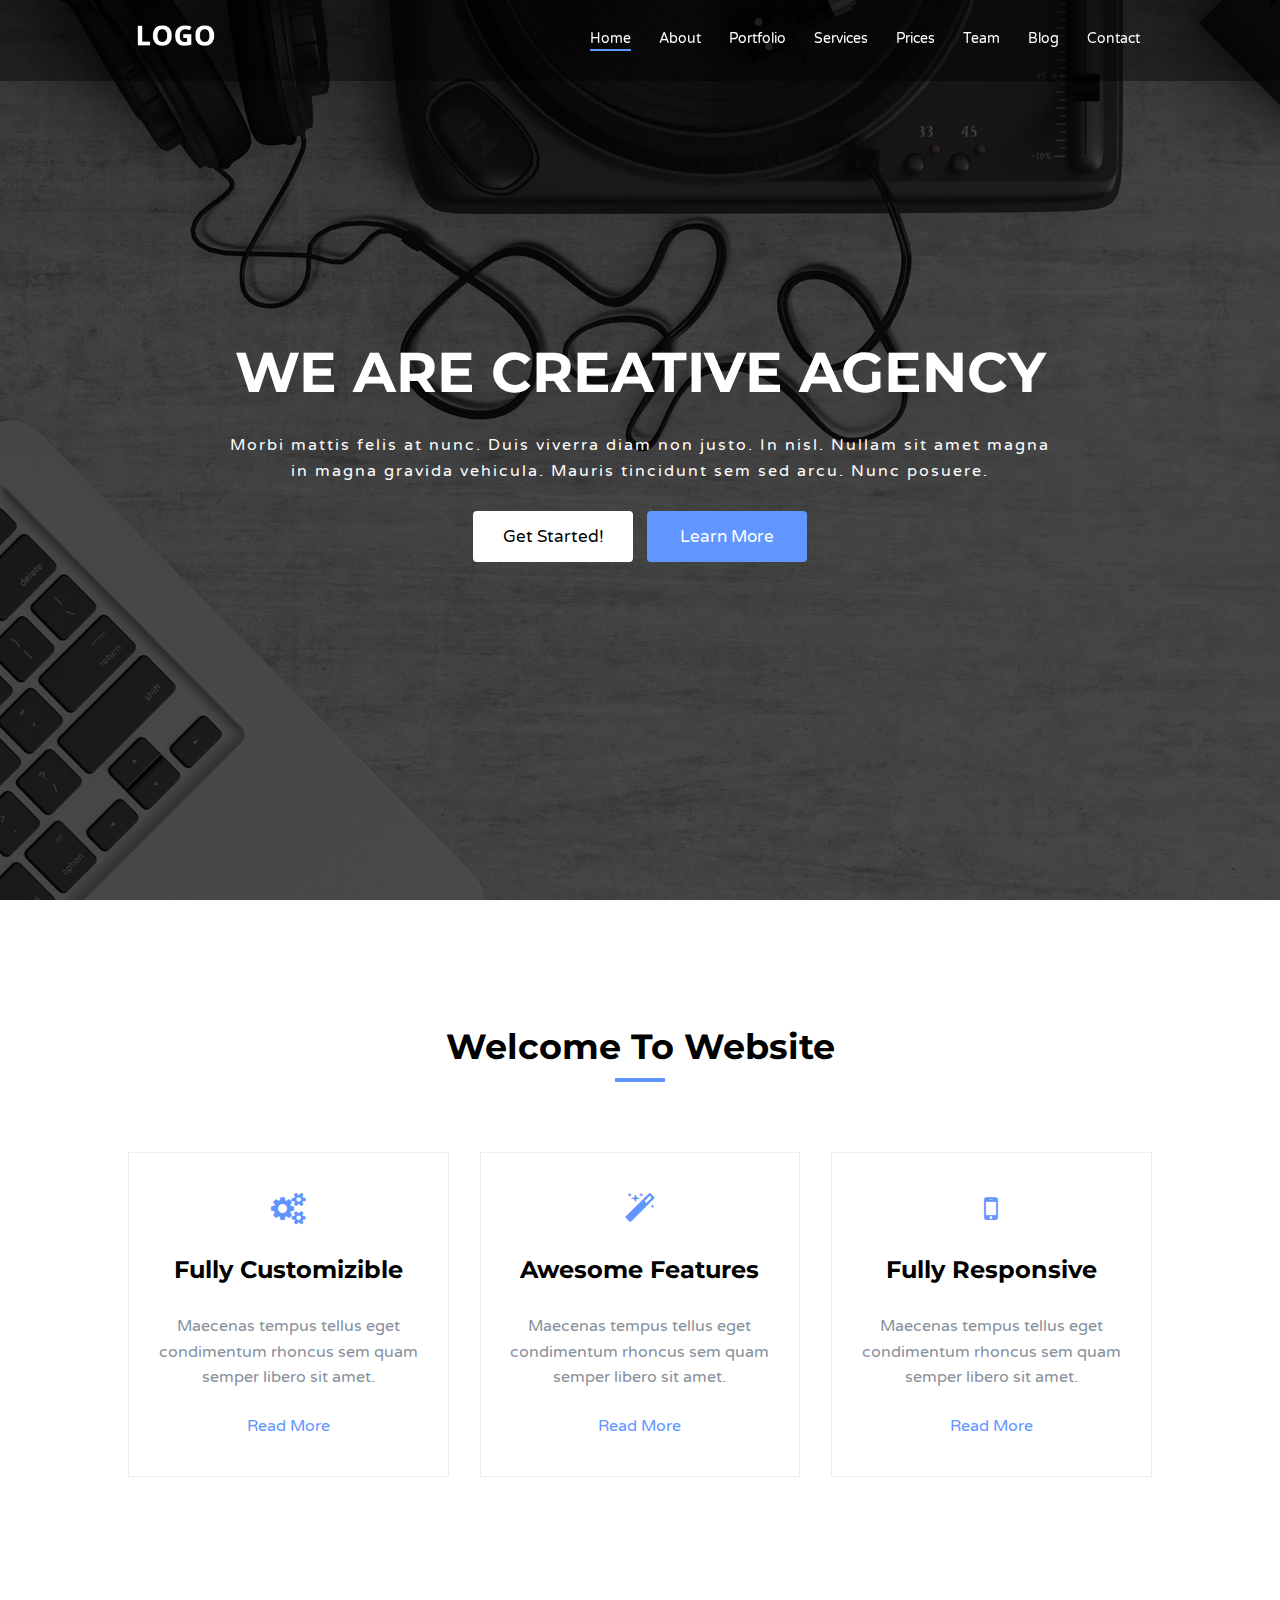
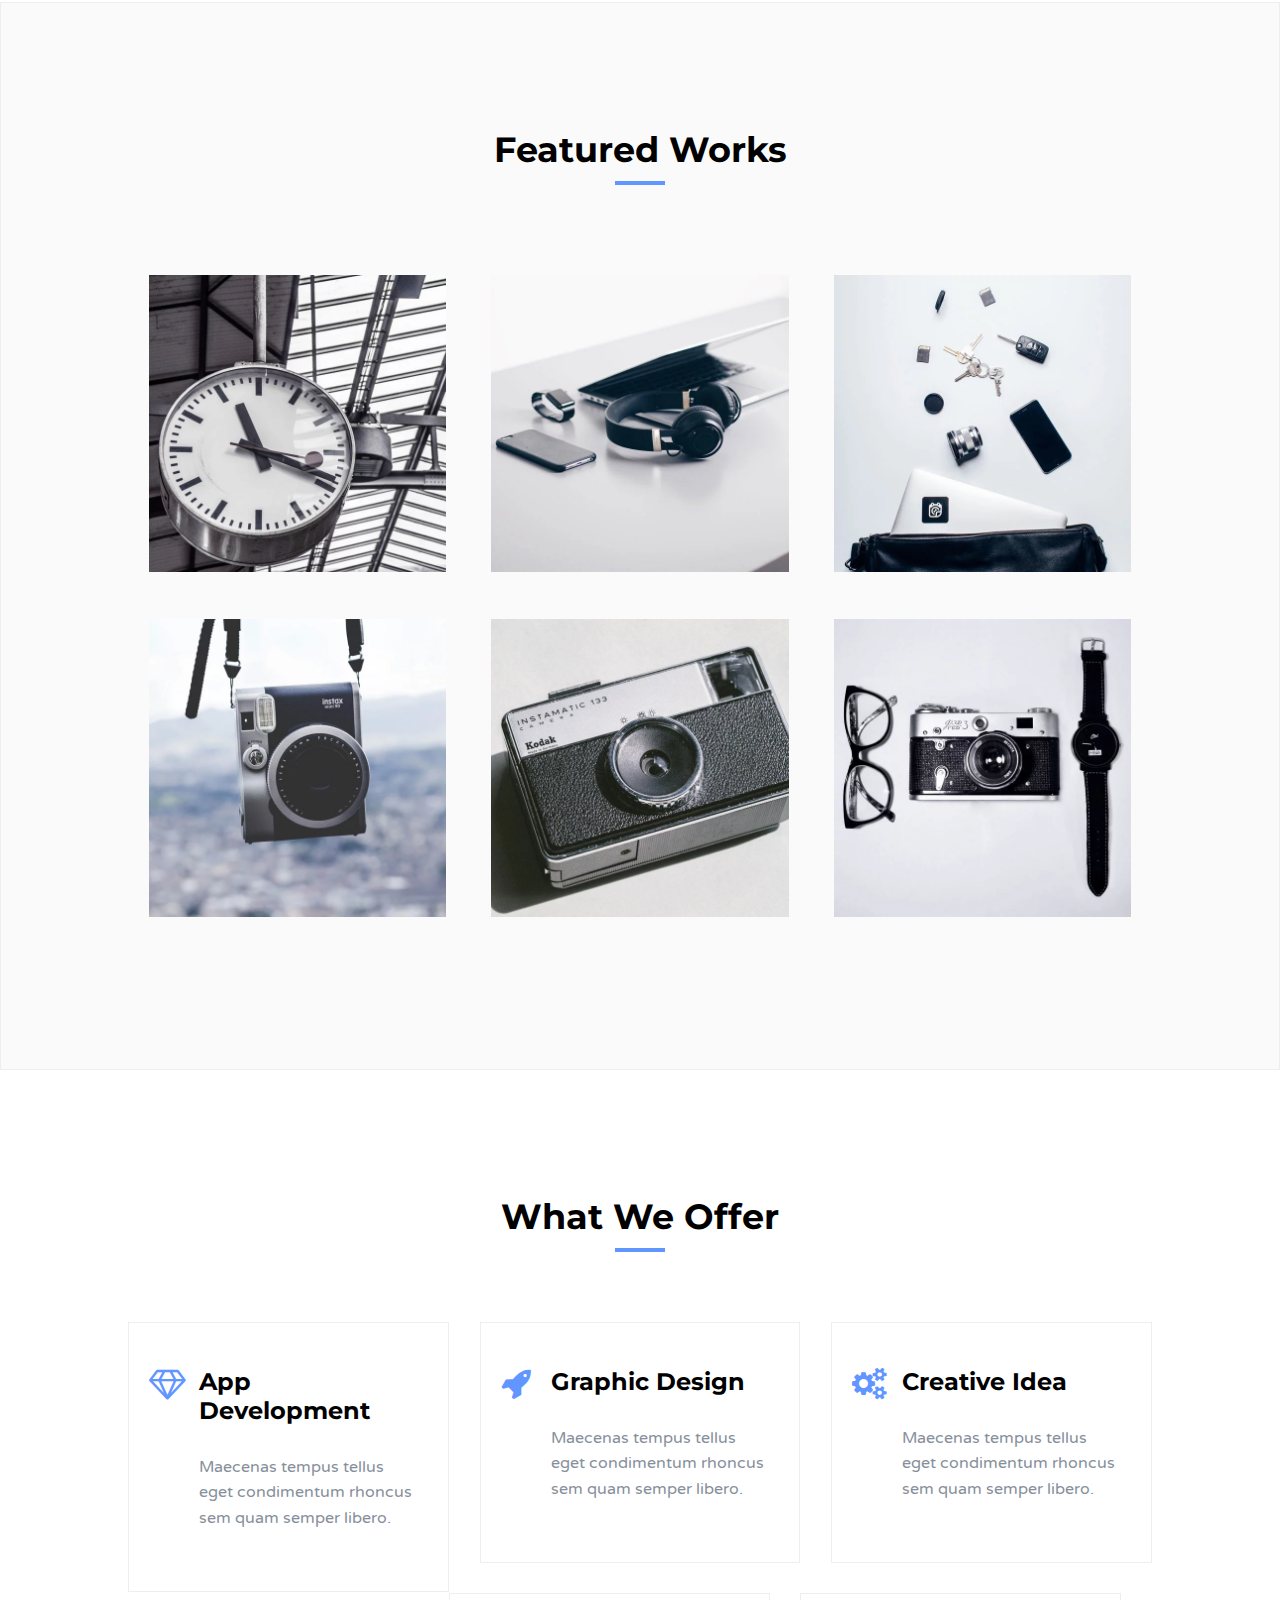
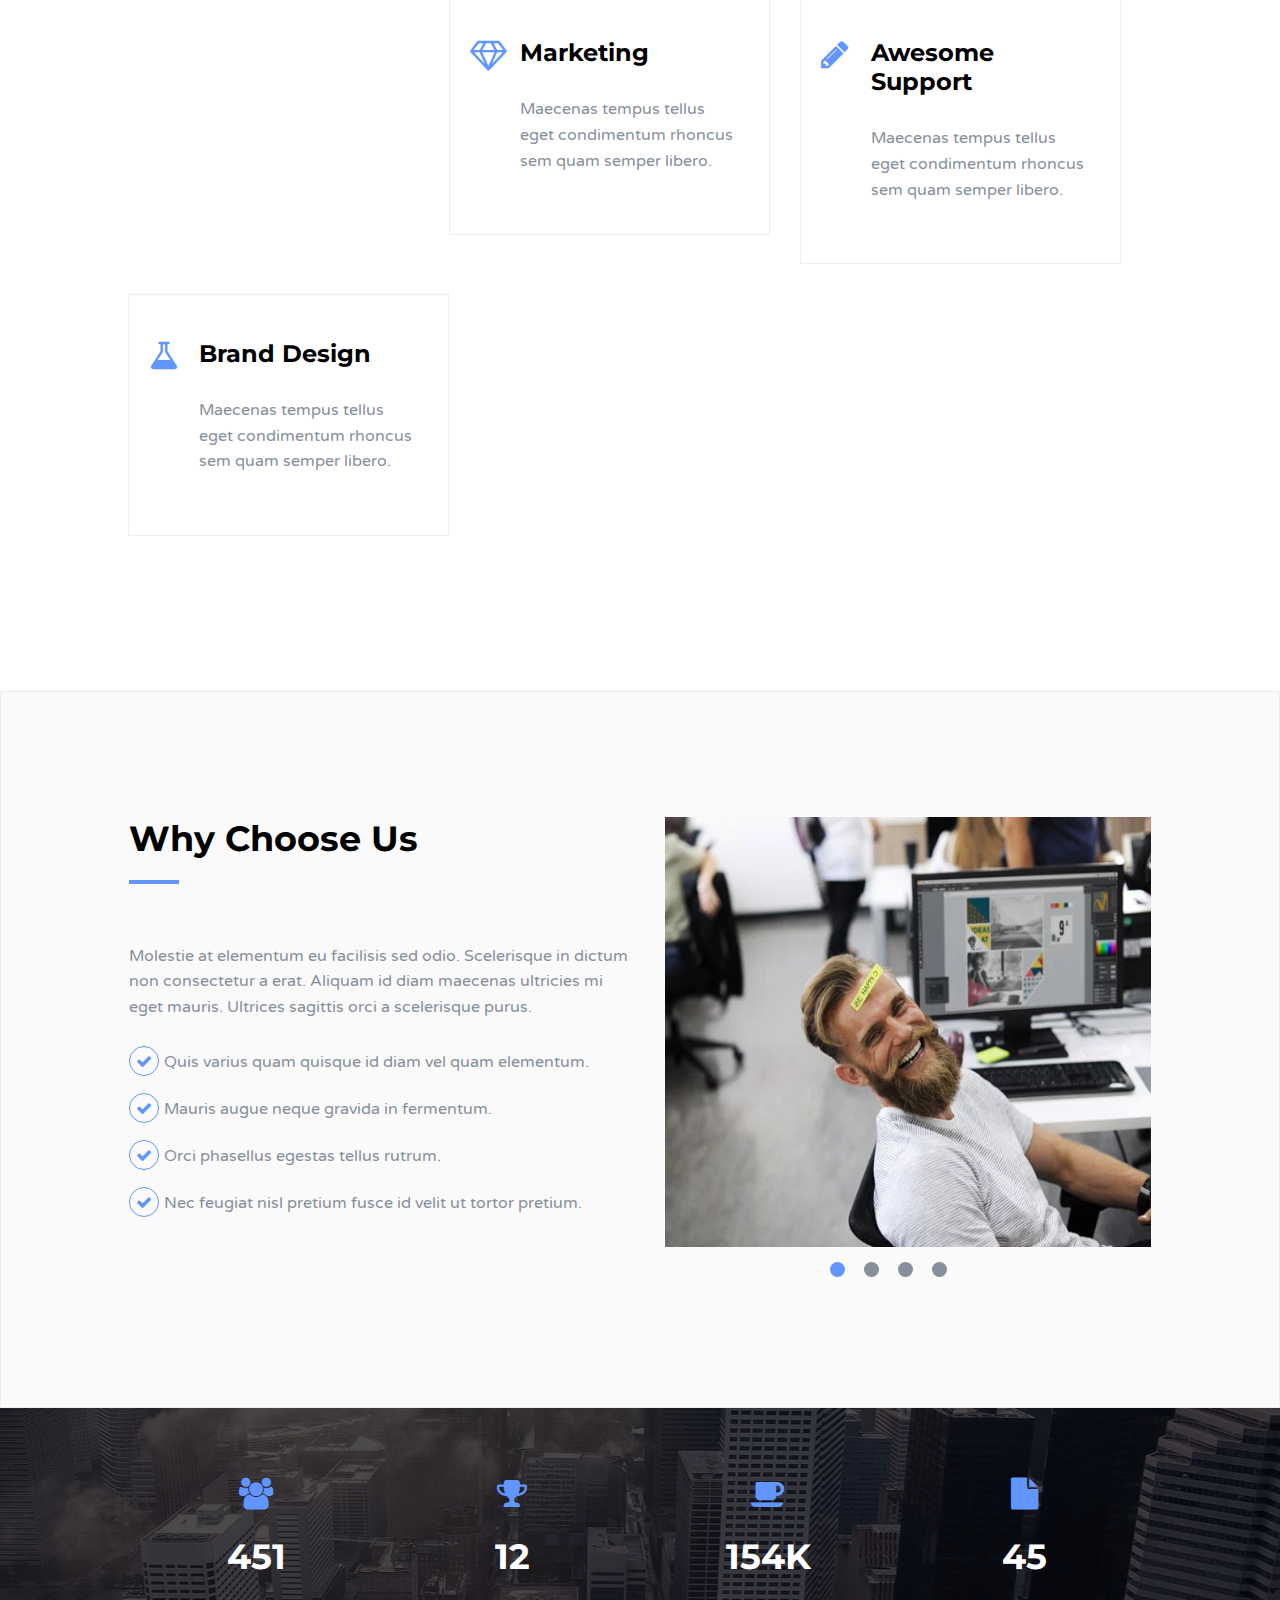
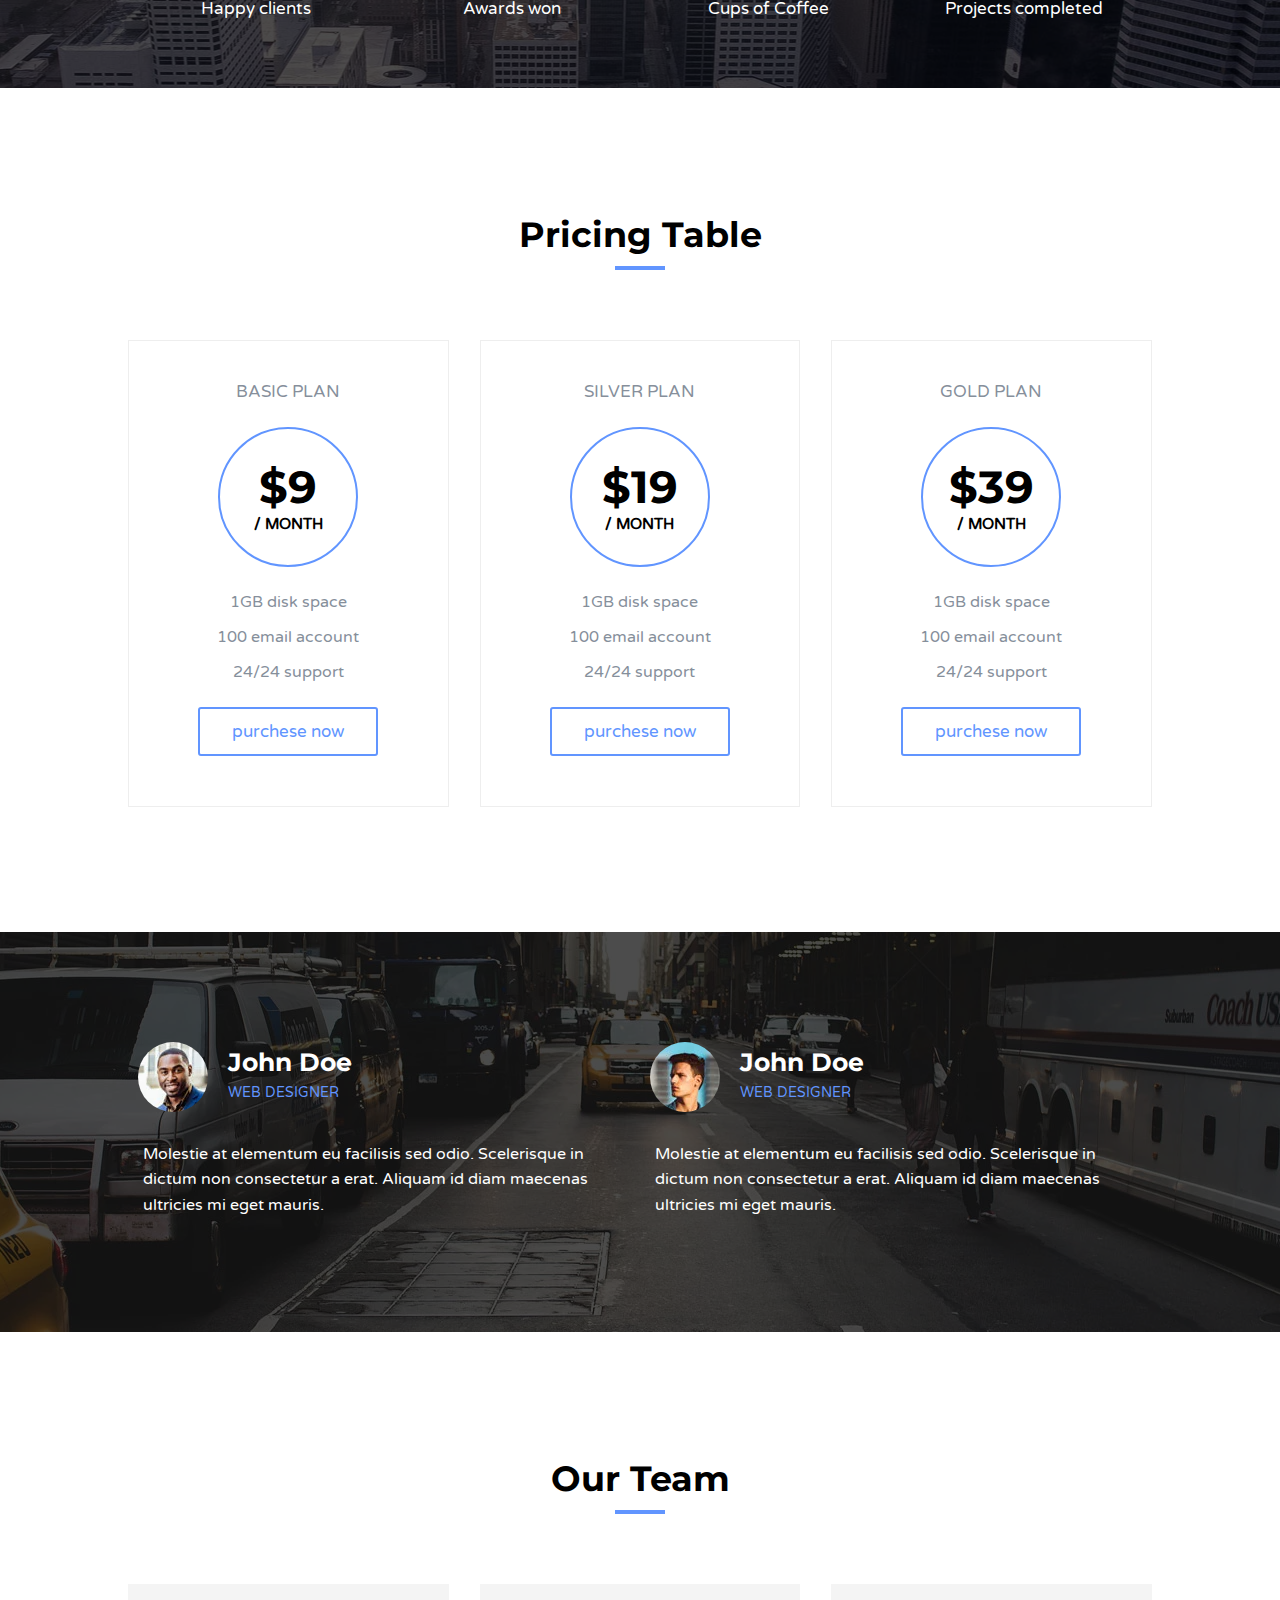
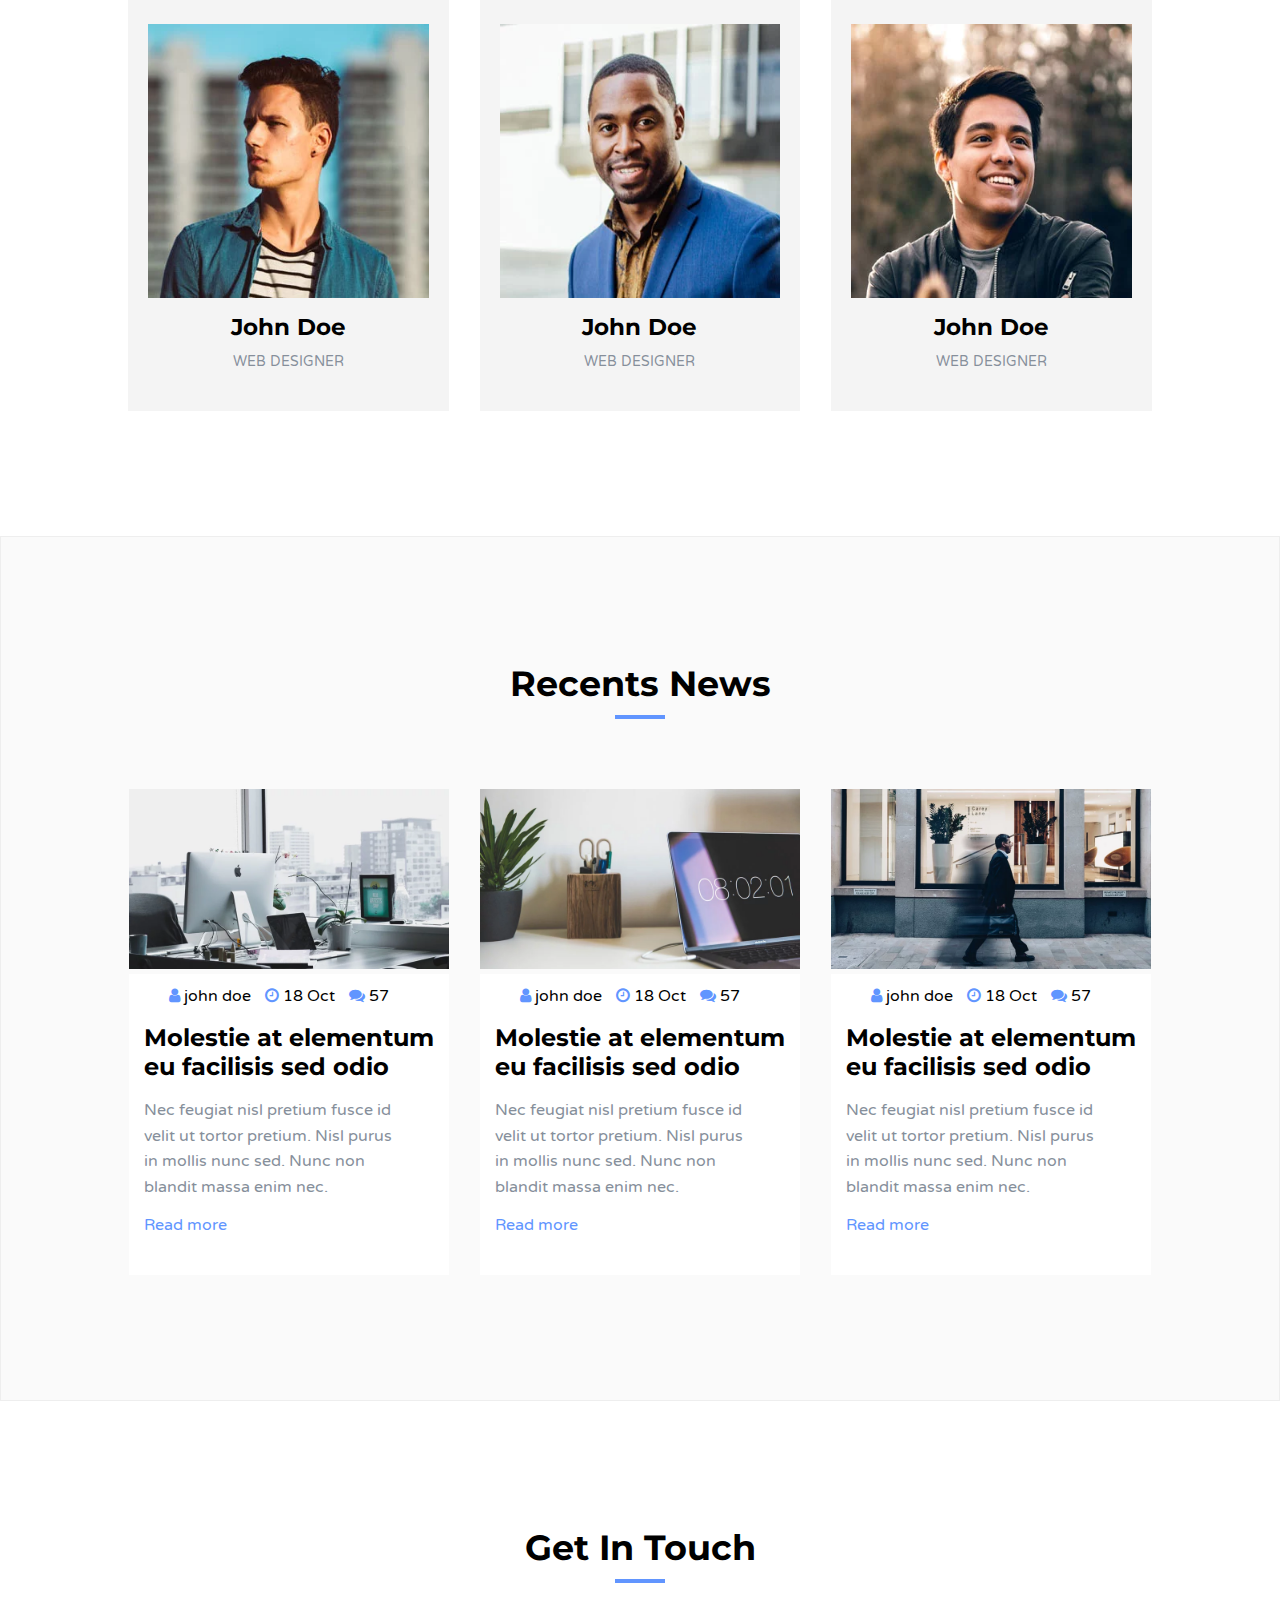
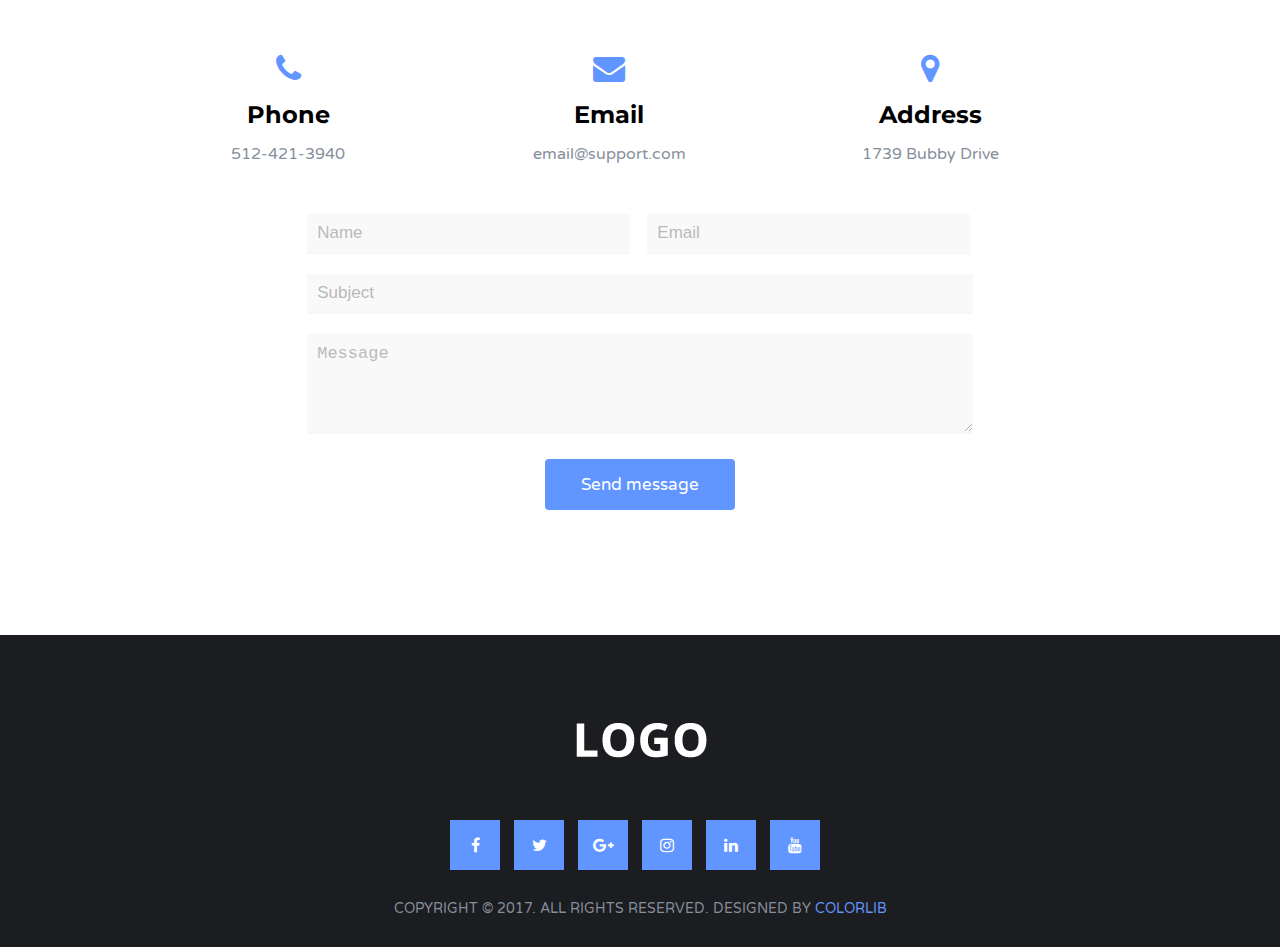
<file: index.html>
<!DOCTYPE html>
<html lang="en">
<head>
  <meta charset="UTF-8">
  <meta name="viewport" content="width=device-width, initial-scale=1.0">
  <meta http-equiv="X-UA-Compatible" content="ie=edge">
  <mtea name="description" content="This is a first template HTML & CSS" />
  <meta name="keywords" content="HTML, CSS, First, Template" />
  <title>First HTML CSS Template</title>
  <!-- Fonts -->
  <link href="https://fonts.googleapis.com/css?family=Varela+Round&display=swap"rel="stylesheet">
  <link href="https://fonts.googleapis.com/css?family=Montserrat:700,900&display=swap" rel="stylesheet">  
  <!-- My CSS Files -->
  <link rel="stylesheet" href="css/font-awesome.min.css" /> <!-- Font-awesome.css file -->
  <link rel="stylesheet" href="css/utils.css" />            <!-- Common styles  -->
  <link rel="stylesheet" href="css/header-sec.css" />       <!-- Header Srction  -->
  <link rel="stylesheet" href="css/home-sec.css" />         <!-- Home Srction  -->
  <link rel="stylesheet" href="css/about-sec.css" />        <!-- About Srction  -->
  <link rel="stylesheet" href="css/portfolio-sec.css" />    <!-- Portfolio Srction  -->
  <link rel="stylesheet" href="css/services-sec.css" />     <!-- Services Srction  -->
  <link rel="stylesheet" href="css/choose-us-sec.css" />    <!-- choose us Srction  -->
  <link rel="stylesheet" href="css/numbers-sec.css" />      <!-- Numbers Srction  -->
  <link rel="stylesheet" href="css/prices-sec.css" />       <!-- Prices Srction  -->
  <link rel="stylesheet" href="css/testimonial-sec.css" />  <!-- Testimonila Srction  -->
  <link rel="stylesheet" href="css/team-sec.css" />         <!-- Team Srction  -->
  <link rel="stylesheet" href="css/blog-sec.css" />         <!-- Blog Srction  -->
  <link rel="stylesheet" href="css/contact-sec.css" />      <!-- Contact Srction  -->
  <link rel="stylesheet" href="css/footer-sec.css" />       <!-- Footer Srction  -->
</head>
<body>

<!-- header Section -->
  <div class="header fixed full-width">
    <div class="container">
      <div class="header-content">
        <div class="logo float-left">
          <img src="images/logo-alt.webp" alt="Logo Image" draggable="false" />
        </div>
        <ul class="navbar float-left">
          <li class="inline-block"><a class="active block" href="#">Home</a></li>
          <li class="inline-block"><a class="block" href="#">About</a></li>
          <li class="inline-block"><a class="block" href="#">Portfolio</a></li>
          <li class="inline-block"><a class="block" href="#">Services</a></li>
          <li class="inline-block"><a class="block" href="#">Prices</a></li>
          <li class="inline-block"><a class="block" href="#">Team</a></li>
          <li class="inline-block dropdown relative">
            <a class="block" href="blog.html">Blog</a>
            <ul class="dropdown-menu absolute hidden">
              <li><a class="block" href="blog.html">blog post</a></li>
            </ul>
          </li>
          <li class="inline-block"><a class="block" href="#">Contact</a></li>
        </ul> 
        <div class="clear"></div> <!-- To solve float problem -->
      </div>
    </div> 
  </div>

<!-- Home Section  -->
  <div class="home relative bg-img">
    <div class="overlay">
      <div class="home-content hero">
        <h1 class="home-title uppercase">we are creative agency</h1>
        <p class="home-desc line-height">
          Morbi mattis felis at nunc. Duis viverra diam non justo. In nisl. Nullam sit amet magna in magna gravida vehicula. Mauris tincidunt sem sed arcu. Nunc posuere.
        </p>
        <button class="btn btn-white hover-opacity">Get Started!</button>
        <button class="btn btn-blue hover-opacity">Learn More</button>
      </div>
    </div>
  </div>

<!-- About Section -->
<div class="about pdng-y">
  <!-- Section Header (Title & line) -->
  <div class="sec-header">
    <h2 class="sec-title">welcome to website</h2>
    <span class="sec-line"></span>
  </div>

  <div class="container">
    <div class="about-content overflow-hidden">

      <div class="about-item ltr-effect float-item border centered">
        <i class="icon fa fa-cogs fa-2x mg-b-30"> </i>
        <h2 class="about-item-title capitalize mg-b-30">fully customizible</h2>
        <p class="about-item-desc line-height full-width mg-b-25">
          Maecenas tempus tellus eget condimentum rhoncus sem quam semper libero sit amet.
        </p>
        <a href="#" class="about-item-link capitalize hover-opacity">read more</a>
      </div>

      <div class="about-item mrgn ltr-effect float-item border centered">
        <i class="icon fa fa-magic fa-2x mg-b-30"> </i>
        <h2 class="about-item-title capitalize mg-b-30">awesome features</h2>
        <p class="about-item-desc line-height full-width mg-b-25">
          Maecenas tempus tellus eget condimentum rhoncus sem quam semper libero sit amet.
        </p>
        <a href="#" class="about-item-link capitalize hover-opacity">read more</a>
      </div>

      <div class="about-item ltr-effect float-item border centered">
        <i class="icon fa fa-mobile fa-2x mg-b-30"> </i>
        <h2 class="about-item-title capitalize mg-b-30">fully responsive</h2>
        <p class="about-item-desc line-height full-width mg-b-25">
          Maecenas tempus tellus eget condimentum rhoncus sem quam semper libero sit amet.
        </p>
        <a href="#" class="about-item-link capitalize hover-opacity">read more</a>
      </div>

  </div>
  </div>
</div>
 
<!-- Portfolio Section -->
<div class="portfolio pdng-y sec-bg border">

  <!-- Section Header (Title & line) -->
  <div class="sec-header">
    <h2 class="sec-title">featured works</h2>
    <span class="sec-line"></span>
  </div>

  <div class="container">
    <div class="portfolio-content overflow-hidden">

      <div class="portfolio-item relative float-left mg-b-2">
        <img src="images/work/work1.webp" alt="portfolio image" class="full-width full-height" />
        <div class="portfolio-layer overlay hidden">
          <div class="portfolio-layer-content hero">
            <span class="portfolio-layer-title relative block uppercase  mg-b-5">category</span>
            <h3 class="portfolio-layer-desc relative mg-b-20">Lorem ipsum dolor</h3>
            <a href="#"><i class="fa fa-edit fa-lg portfolio-layer-icon relative"></i></a>
            <a href="#"><i class="fa fa-search fa-lg portfolio-layer-icon relative"></i></a>
          </div>
        </div>
      </div>

      <div class="portfolio-item relative float-left mg-b-2 mrgn">
        <img src="images/work/work2.webp" alt="portfolio image" class="full-width full-height" />
        <div class="portfolio-layer overlay hidden">
          <div class="portfolio-layer-content hero">
            <span class="portfolio-layer-title relative block uppercase  mg-b-5">category</span>
            <h3 class="portfolio-layer-desc relative mg-b-20">Lorem ipsum dolor</h3>
            <a href="#"><i class="fa fa-edit fa-lg portfolio-layer-icon relative"></i></a>
            <a href="#"><i class="fa fa-search fa-lg portfolio-layer-icon relative"></i></a>
          </div>
        </div>
      </div>

      <div class="portfolio-item float-left relative  mg-b-2 ">
        <img src="images/work/work3.webp" alt="portfolio image" class="full-width full-height" />
        <div class="portfolio-layer overlay hidden">
          <div class="portfolio-layer-content hero">
            <span class="portfolio-layer-title relative block uppercase  mg-b-5">category</span>
            <h3 class="portfolio-layer-desc relative mg-b-20">Lorem ipsum dolor</h3>
            <a href="#"><i class="fa fa-edit fa-lg portfolio-layer-icon relative"></i></a>
            <a href="#"><i class="fa fa-search fa-lg portfolio-layer-icon relative"></i></a>
          </div>
        </div>
      </div>

      <div class="portfolio-item float-left relative mg-b-2">
        <img src="images/work/work4.webp" alt="portfolio image" class="full-width full-height"/>
        <div class="portfolio-layer overlay hidden">
          <div class="portfolio-layer-content hero">
            <span class="portfolio-layer-title relative block uppercase  mg-b-5">category</span>
            <h3 class="portfolio-layer-desc relative mg-b-20">Lorem ipsum dolor</h3>
            <a href="#"><i class="fa fa-edit fa-lg portfolio-layer-icon relative"></i></a>
            <a href="#"><i class="fa fa-search fa-lg portfolio-layer-icon relative"></i></a>
          </div>
        </div>
      </div>

      <div class="portfolio-item float-left  mrgn relative mg-b-2">
        <img src="images/work/work5.webp" alt="portfolio image" class="full-width full-height"/>
        <div class="portfolio-layer overlay hidden">
          <div class="portfolio-layer-content hero">
            <span class="portfolio-layer-title relative block uppercase  mg-b-5">category</span>
            <h3 class="portfolio-layer-desc relative mg-b-20">Lorem ipsum dolor</h3>
            <a href="#"><i class="fa fa-edit fa-lg portfolio-layer-icon relative"></i></a>
            <a href="#"><i class="fa fa-search fa-lg portfolio-layer-icon relative"></i></a>
          </div>
        </div>
      </div>

      <div class="portfolio-item float-left relative mg-b-2">
        <img src="images/work/work6.webp" alt="portfolio image" class="full-width full-height"/>
        <div class="portfolio-layer overlay hidden">
          <div class="portfolio-layer-content hero">
            <span class="portfolio-layer-title relative block uppercase  mg-b-5">category</span>
            <h3 class="portfolio-layer-desc relative mg-b-20">Lorem ipsum dolor</h3>
            <a href="#"><i class="fa fa-edit portfolio-layer-icon relative"></i></a>
            <a href="#"><i class="fa fa-search portfolio-layer-icon relative"></i></a>
          </div>
        </div>
      </div>

    </div>
    
  </div>
</div>

<!-- Services Section -->
<div class="services pdng-y">
  
  <!-- Section Header (Title & line) -->
  <div class="sec-header">
    <h2 class="sec-title">what we offer</h2>
    <span class="sec-line"></span>
  </div>

  <div class="container">
    <div class="services-content overflow-hidden">

      <div class="services-item ltr-effect float-item border mg-b-30">
        <i class="fa fa-diamond fa-2x services-icon absolute"></i>
        <h2 class="services-title capitalize mg-b-30">app development</h2>
        <p class="services-desc line-height">
          Maecenas tempus tellus eget condimentum rhoncus sem quam semper libero.
        </p>
      </div>

      <div class="services-item mrgn ltr-effect float-item border mg-b-30">
        <i class="fa fa-rocket fa-2x services-icon absolute"></i>
        <h2 class="services-title capitalize mg-b-30">graphic design</h2>
        <p class="services-desc line-height">
          Maecenas tempus tellus eget condimentum rhoncus sem quam semper libero.
        </p>
      </div>

      <div class="services-item ltr-effect float-item border mg-b-30">
        <i class="fa fa-cogs fa-2x services-icon absolute"></i>
        <h2 class="services-title capitalize mg-b-30">creative idea</h2>
        <p class="services-desc line-height">
          Maecenas tempus tellus eget condimentum rhoncus sem quam semper libero.
        </p>
      </div>

      <div class="services-item ltr-effect float-item border mg-b-30">
        <i class="fa fa-diamond fa-2x services-icon absolute"></i>
        <h2 class="services-title capitalize mg-b-30">marketing</h2>
        <p class="services-desc line-height">
          Maecenas tempus tellus eget condimentum rhoncus sem quam semper libero.
        </p>
      </div>

      <div class="services-item mrgn ltr-effect float-item border mg-b-30">
        <i class="fa fa-pencil fa-2x services-icon absolute"></i>
        <h2 class="services-title capitalize mg-b-30">awesome support</h2>
        <p class="services-desc line-height">
          Maecenas tempus tellus eget condimentum rhoncus sem quam semper libero.
        </p>
      </div>

      <div class="services-item ltr-effect float-item border mg-b-30">
        <i class="fa fa-flask fa-2x services-icon absolute"></i>
        <h2 class="services-title capitalize mg-b-30">brand design</h2>
        <p class="services-desc line-height">
          Maecenas tempus tellus eget condimentum rhoncus sem quam semper libero.
        </p>
      </div>

  </div>
  </div>
</div>

<!-- Choose-us Section -->
<div class="choose-us pdng-y border sec-bg">
  <div class="container">
    <div class="choose-us-content overflow-hidden">
      <div class="choose-us-item float-left half-width">
        <!-- Section Header (Title & line) -->
        <div class="sec-header">
          <h2 class="sec-title">why choose us</h2>
          <span class="sec-line"></span>
        </div>
        <p class="choose-us-desc mg-b-25 line-height">
          Molestie at elementum eu facilisis sed odio. Scelerisque in dictum non consectetur a erat. Aliquam id diam maecenas ultricies mi eget mauris. Ultrices sagittis orci a scelerisque purus.
        </p>
        <ul class="choose-us-options">
          <li><i class="fa fa-check choose-us-icon b-radius mg-b-17" ></i>Quis varius quam quisque id diam vel quam elementum.</li>
          <li><i class="fa fa-check choose-us-icon b-radius mg-b-17" ></i>Mauris augue neque gravida in fermentum.</li>
          <li><i class="fa fa-check choose-us-icon b-radius mg-b-17" ></i>Orci phasellus egestas tellus rutrum.</li>
          <li><i class="fa fa-check choose-us-icon b-radius mg-b-17" ></i>Nec feugiat nisl pretium fusce id velit ut tortor pretium.</li>
        </ul>
      </div>

      <div class="choose-us-item float-left half-width">
        <div class="image-container">
          <img src="images/about/about1.webp" alt="services image" class="full-width full-height" />
        </div>

        <ul class="bullets-container centered">
          <li class="choose-us-bullets b-radius active inline-block"></li>
          <li class="choose-us-bullets b-radius inline-block"></li>
          <li class="choose-us-bullets b-radius inline-block"></li>
          <li class="choose-us-bullets b-radius inline-block"></li>
        </ul>

      </div>
    </div>
  </div>
</div>

<!-- Numbers Section -->
<div class="numbers relative  bg-img">   <!-- No ( pdng-y) -->
  <div class="overlay">
    <div class="container">
      <div class="numbers-content overflow-hidden">

        <div class="numbers-item float-left centered qurtr-width">
          <i class="fa fa-users fa-2x numbers-icon"></i>
          <h2 class="numbers-counter mg-b-20">451</h2>
          <p class="numbers-desc">Happy clients</p>
        </div>

        <div class="numbers-item float-left centered qurtr-width">
          <i class="fa fa-trophy fa-2x numbers-icon"></i>
          <h2 class="numbers-counter mg-b-20">12</h2>
          <p class="numbers-desc">Awards won</p>
        </div>

        <div class="numbers-item float-left centered qurtr-width">
          <i class="fa fa-coffee fa-2x numbers-icon"></i>
          <h2 class="numbers-counter mg-b-20">154K</h2>
          <p class="numbers-desc">Cups of Coffee</p>
        </div>

        <div class="numbers-item float-left centered qurtr-width">
          <i class="fa fa-file fa-2x numbers-icon"></i>
          <h2 class="numbers-counter mg-b-20">45</h2>
          <p class="numbers-desc">Projects completed</p>
        </div>
      </div>
    </div>
  </div>
</div>

<!-- Prices Section -->
<div class="prices pdng-y">
  <!-- Section Header (Title & line) -->
  <div class="sec-header">
    <h2 class="sec-title">pricing table</h2>
    <span class="sec-line"></span>
  </div>

  <div class="container">
    <div class="prices-content overflow-hidden">

      <div class="prices-item ttb-effect border float-item centered">
        <span class="prices-title uppercase">basic plan</span>
        <div class="prices-circle b-radius">
          <h2 class="prices-dollar">&dollar;9</h2>
          <span class="prices-month uppercase">/ month</span>
        </div>
        <ul class="prices-specs">
          <li class="mg-b-15">1GB disk space</li>
          <li class="mg-b-15">100 email account</li>
          <li class="mg-b-15">24/24 support</li>
        </ul>
        <button class="prices-btn">purchese now</button>
      </div>

      <div class="prices-item ttb-effect  border float-item centered mrgn">
        <span class="prices-title uppercase">silver plan</span>
        <div class="prices-circle b-radius">
          <h2 class="prices-dollar">&dollar;19</h2>
          <span class="prices-month uppercase">/ month</span>
        </div>
        <ul class="prices-specs">
          <li class="mg-b-15">1GB disk space</li>
          <li class="mg-b-15">100 email account</li>
          <li class="mg-b-15">24/24 support</li>
        </ul>
        <button class="prices-btn">purchese now</button>
      </div>

      <div class="prices-item ttb-effect border float-item centered">
        <span class="prices-title uppercase">gold plan</span>
        <div class="prices-circle b-radius">
          <h2 class="prices-dollar">&dollar;39</h2>
          <span class="prices-month uppercase">/ month</span>
        </div>
        <ul class="prices-specs">
          <li class="mg-b-15">1GB disk space</li>
          <li class="mg-b-15">100 email account</li>
          <li class="mg-b-15">24/24 support</li>
        </ul>
        <button class="prices-btn">purchese now</button>
      </div>

    </div>
    </div>
</div>

<!-- testimonial Section -->
<div class="testimonial relative  bg-img"> <!-- No ( pdng-y) -->
  <div class="overlay">
    <div class="container">
      <div class="testimonial-content overflow-hidden">

        <div class="testimonial-item float-left half-width">
          <div class="testimonial-item-header relative">
            <img src="images/Testimonial/perso1.webp" alt="designer image"  class="absolute b-radius"/>
            <h3 class="capitalize">john doe</h3>
            <span class="uppercase">web designer</span>
          </div>
          <p class="testimonial-item-desc line-height">
            Molestie at elementum eu facilisis sed odio. Scelerisque in dictum non consectetur a erat. Aliquam id diam maecenas ultricies mi eget mauris.
          </p>
        </div>

        <div class="testimonial-item float-left half-width">
          <div class="testimonial-item-header relative">
            <img src="images/Testimonial/perso2.webp" alt="designer image" class="absolute b-radius" />
            <h3 class="capitalize">john doe</h3>
            <span class="uppercase">web designer</span>
          </div>
          <p class="testimonial-item-desc line-height">
            Molestie at elementum eu facilisis sed odio. Scelerisque in dictum non consectetur a erat. Aliquam id diam maecenas ultricies mi eget mauris.
          </p>
        </div>
            
      </div>
    </div>
  </div>
</div>

<!-- Team Section -->
<div class="team pdng-y">
  <!-- Section Header (Title & line) -->
  <div class="sec-header">
    <h2 class="sec-title">our team</h2>
    <span class="sec-line"></span>
  </div>
  <div class="container">
    <div class="team-content overflow-hidden">

      <div class="team-item ttb-effect float-item centered">
        <div class="team-item-image relative">
          <img src="images/team/team1.webp" alt="Person image" class="full-width full-height"/>
          <div class="overlay">
              <a class="block" href="#"><i class="fa fa-facebook"></i></a>
              <a class="block" href="#"><i class="fa fa-google-plus"></i></a>
              <a class="block" href="#"><i class="fa fa-twitter"></i></a>
          </div>
        </div>
        <h3 class="team-item-name capitalize">john doe</h3>
        <span class="team-item-job uppercase">web designer</span>
      </div>

      <div class="team-item ttb-effect float-item centered mrgn">
        <div class="team-item-image relative">
          <img src="images/team/team2.webp" alt="Person image" class="full-width full-height"/>
          <div class="overlay">
              <a class="block" href="#"><i class="fa fa-facebook"></i></a>
              <a class="block" href="#"><i class="fa fa-google-plus"></i></a>
              <a class="block" href="#"><i class="fa fa-twitter"></i></a>
          </div>
        </div>
        <h3 class="team-item-name capitalize">john doe</h3>
        <span class="team-item-job uppercase">web designer</span>
      </div>

      <div class="team-item ttb-effect float-item centered">
        <div class="team-item-image relative">
          <img src="images/team/team3.webp" alt="Person image" class="full-width full-height"/>
          <div class="overlay">
              <a class="block" href="#"><i class="fa fa-facebook"></i></a>
              <a class="block" href="#"><i class="fa fa-google-plus"></i></a>
              <a class="block" href="#"><i class="fa fa-twitter"></i></a>
          </div>
        </div>
        <h3 class="team-item-name capitalize">john doe</h3>
        <span class="team-item-job uppercase">web designer</span>
      </div>
      
    </div>
  </div>
</div>

<!-- Blog Section -->
<div class="blog pdng-y sec-bg border">
  <!-- Section Header (Title & line) -->
  <div class="sec-header">
    <h2 class="sec-title">recents news</h2>
    <span class="sec-line"></span>
  </div>
  <div class="container">
    <div class="blog-content overflow-hidden">

      <div class="blog-item float-item">
        <div class="blog-image">
          <img src="images/blog/blog1.webp" alt="" class="full-width full-height"/>
        </div>
        <div class="blog-content-info">
          <ul class="blog-image-info">
            <li class="inline-block"><i class="fa fa-user"></i> john doe</li>
            <li class="inline-block"><i class="fa fa fa-clock-o"></i> 18 Oct</li>
            <li class="inline-block"><i class="fa fa fa-comments"></i> 57</li>
          </ul>
          <h2 class="blog-title">Molestie at elementum eu facilisis sed odio</h2>
          <p class="blog-desc line-height">
            Nec feugiat nisl pretium fusce id velit ut tortor pretium. Nisl purus in mollis nunc sed.
            Nunc non blandit massa enim nec.
          </p>
          <a href="#" class="blog-link hover-opacity block">Read more</a>
        </div>
      </div>

      <div class="blog-item float-item mrgn">
        <div class="blog-image">
          <img src="images/blog/blog2.webp" alt="" class="full-width full-height"/>
        </div>
        <div class="blog-content-info">
          <ul class="blog-image-info">
            <li class="inline-block"><i class="fa fa-user"></i> john doe</li>
            <li class="inline-block"><i class="fa fa fa-clock-o"></i> 18 Oct</li>
            <li class="inline-block"><i class="fa fa fa-comments"></i> 57</li>
          </ul>
          <h2 class="blog-title">Molestie at elementum eu facilisis sed odio</h2>
          <p class="blog-desc line-height">
            Nec feugiat nisl pretium fusce id velit ut tortor pretium. Nisl purus in mollis nunc sed.
            Nunc non blandit massa enim nec.
          </p>
          <a href="#" class="blog-link hover-opacity block">Read more</a>
        </div>
      </div>
      
      <div class="blog-item float-item">
        <div class="blog-image">
          <img src="images/blog/blog3.webp" alt="" class="full-width full-height"/>
        </div>
        <div class="blog-content-info">
          <ul class="blog-image-info">
            <li class="inline-block"><i class="fa fa-user"></i> john doe</li>
            <li class="inline-block"><i class="fa fa fa-clock-o"></i> 18 Oct</li>
            <li class="inline-block"><i class="fa fa fa-comments"></i> 57</li>
          </ul>
          <h2 class="blog-title">Molestie at elementum eu facilisis sed odio</h2>
          <p class="blog-desc line-height">
            Nec feugiat nisl pretium fusce id velit ut tortor pretium. Nisl purus in mollis nunc sed.
            Nunc non blandit massa enim nec.
          </p>
          <a href="#" class="blog-link hover-opacity block">Read more</a>
        </div>
      </div>

    </div>
  </div>
</div>

<!-- Contact Section -->
<div class="contact pdng-y">
  <!-- Section Header (Title & line) -->
  <div class="sec-header">
    <h2 class="sec-title">get in touch</h2>
    <span class="sec-line"></span>
  </div>
  <div class="container">
    <div class="contact-contain overflow-hidden">

      <div class="contact-item float-item centered">
        <i class=" contact-icon fa fa-phone fa-2x"></i>
        <h2 class="contact-title">Phone</h2>
        <span class="contact-desc">512-421-3940</span>
      </div>

      <div class="contact-item float-item centered">
        <i class=" contact-icon fa fa-envelope fa-2x"></i>
        <h2 class="contact-title">Email</h2>
        <span class="contact-desc">email@support.com</span>
      </div>

      <div class="contact-item float-item centered">
        <i class=" contact-icon fa fa-map-marker fa-2x"></i>
        <h2 class="contact-title">Address</h2>
        <span class="contact-desc">1739 Bubby Drive</span>
      </div>
      
    </div>

    <form class="contact-form" action="#">
      <input type="text" name="name" placeholder="Name" />
      <input type="text" name="email" placeholder="Email" />
      <input type="text" name="subject" placeholder="Subject" class="block" />
      <textarea placeholder="Message" class="full-width"></textarea>
    </form>
    
    <button class="btn btn-blue hover-opacity block">Send message</button>

  </div>
</div>

<!-- Footer Section -->
<div class="footer centered">

  <div class="footer-logo">
    <img src="images/logo-alt.webp" alt="footer logo" draggable="false"/>
  </div>

  <ul class="footer-socialmedia">
    <li class="inline-block"><a href="#"class="hover-opacity"><i class="fa fa-facebook"></i></a></li>
    <li class="inline-block"><a href="#"class="hover-opacity"><i class="fa fa-twitter"></i></a></li>
    <li class="inline-block"><a href="#" class="hover-opacity"><i class="fa fa-google-plus"></i></a></li>
    <li class="inline-block"><a href="#"class="hover-opacity"><i class="fa fa-instagram"></i></a></li>
    <li class="inline-block"><a href="#"class="hover-opacity"><i class="fa fa-linkedin"></i></a></li>
    <li class="inline-block"><a href="#"class="hover-opacity"><i class="fa fa-youtube"></i></a></li>
  </ul>
  <p class="footer-copyright uppercase">
    copyright &copy; 2017. all rights reserved. designed by <a class="hover-opacity" href="#">colorlib</a>
  </p>
</div>

</body>
</html>
</file>
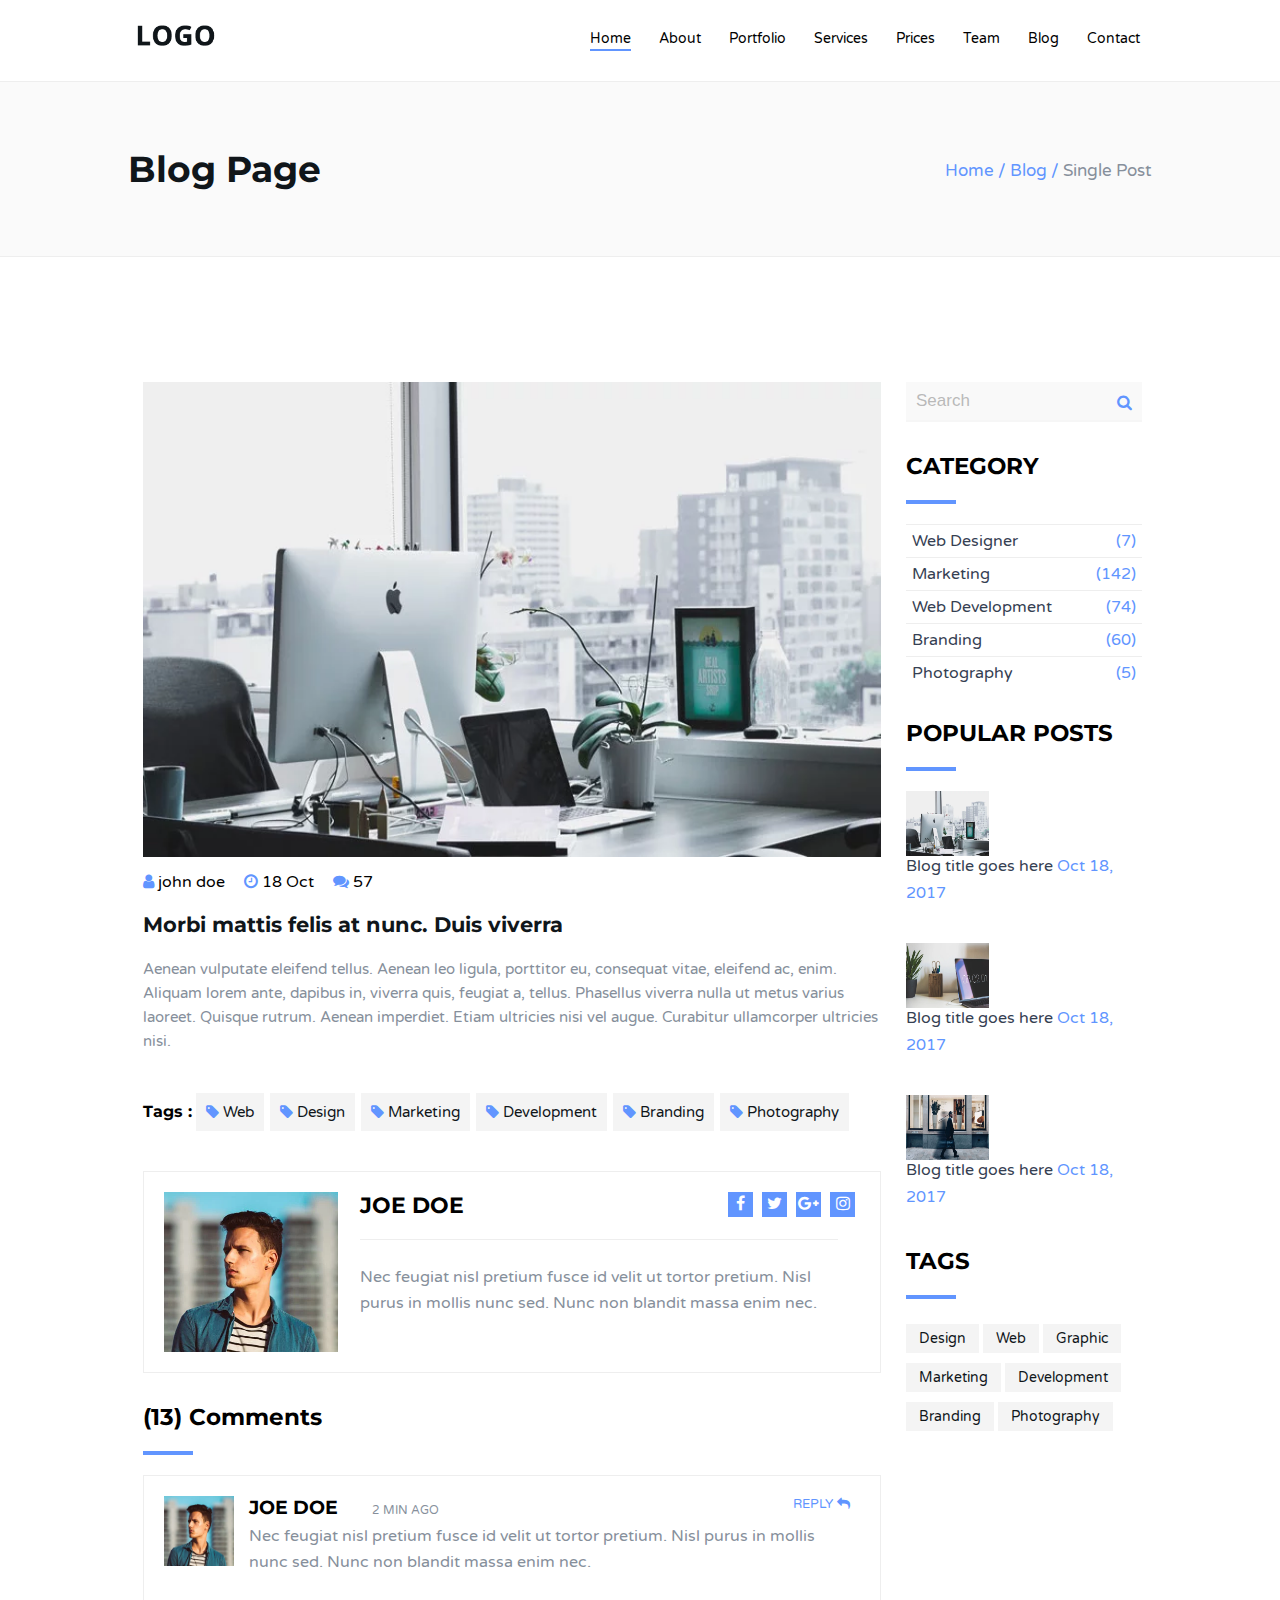
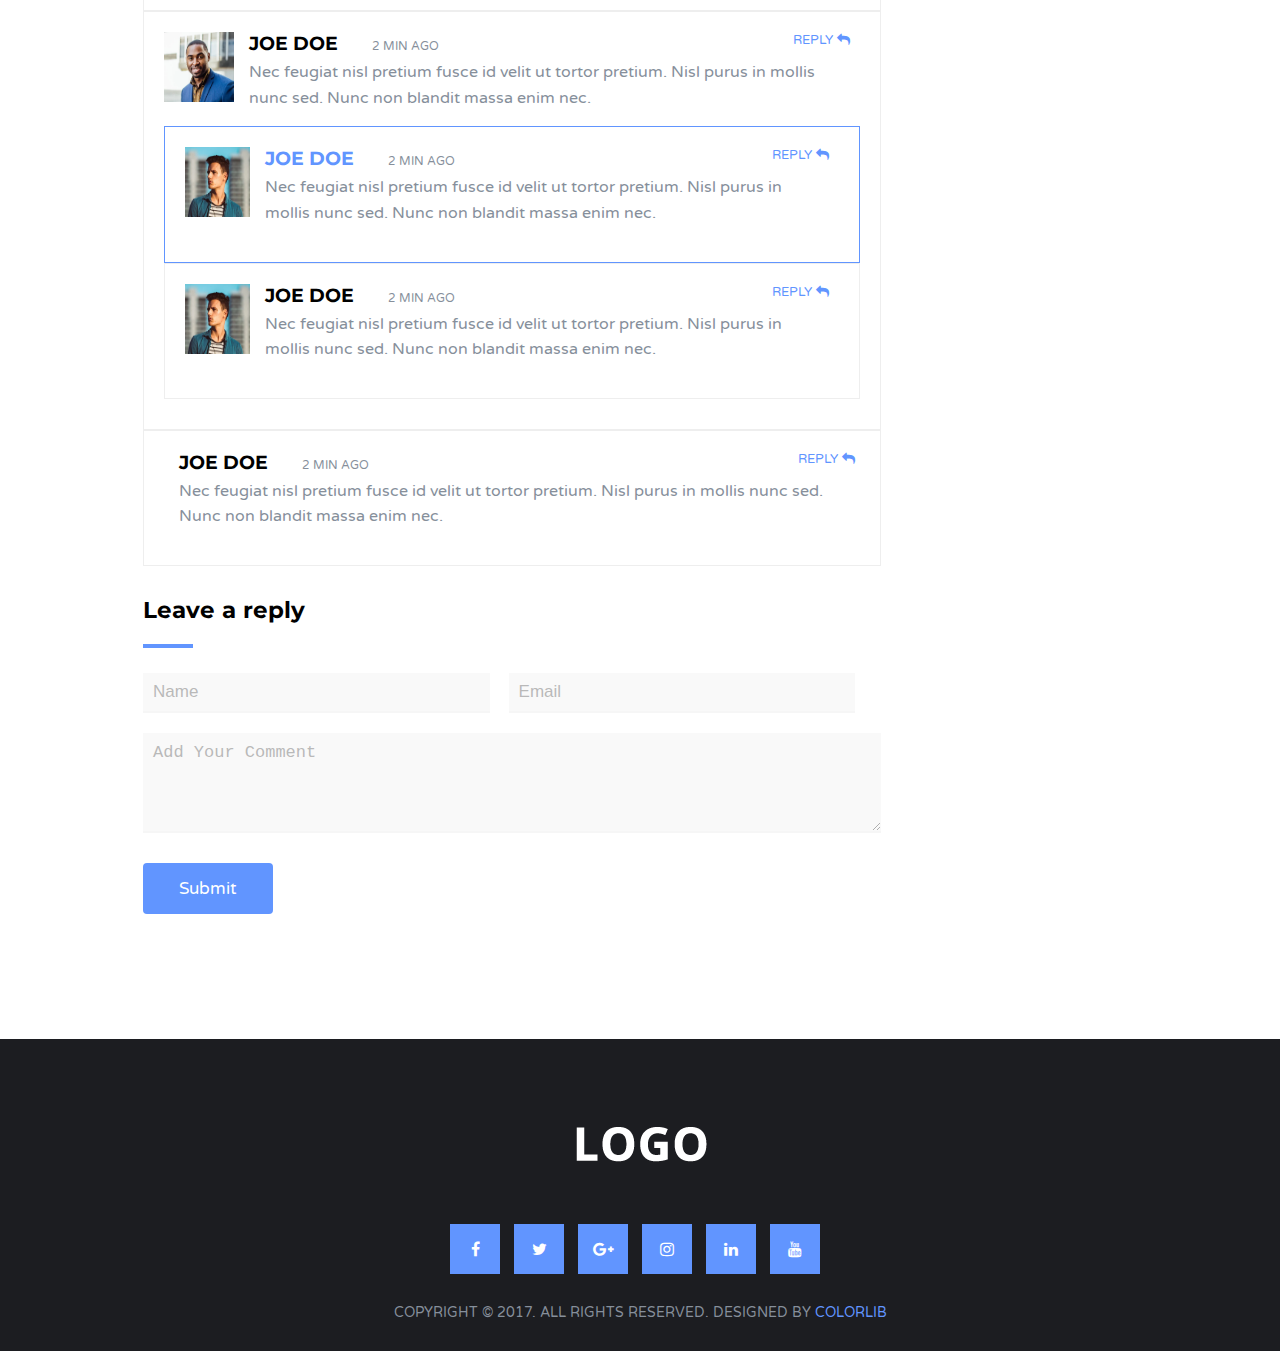
<file: blog.html>
<!DOCTYPE html>
<html lang="en">
<head>
  <meta charset="UTF-8">
  <meta name="viewport" content="width=device-width, initial-scale=1.0">
  <meta http-equiv="X-UA-Compatible" content="ie=edge">
  <mtea name="description" content="This is a first template HTML & CSS" />
  <meta name="keywords" content="HTML, CSS, First, Template" />
  <title>First HTML CSS Template</title>
  <!-- Fonts -->
  <link href="https://fonts.googleapis.com/css?family=Varela+Round&display=swap"rel="stylesheet">
  <link href="https://fonts.googleapis.com/css?family=Montserrat:700,900&display=swap" rel="stylesheet"> 
  <!-- My CSS Files -->
  <link rel="stylesheet" href="css/font-awesome.min.css" />     <!-- Font-awesome.css file -->
  <link rel="stylesheet" href="css/utils.css" />                <!-- Common styles  -->
  <link rel="stylesheet" href="css/header-sec.css" />           <!-- Header Srction  -->
  <link rel="stylesheet" href="css/blog-header.css" />          <!-- Blog Header section -->
  <link rel="stylesheet" href="css/bg-gray-sec.css" />          <!-- Bg-gray Srction  -->
  <link rel="stylesheet" href="css/blog-general.css" />         <!-- Blog General  -->
  <link rel="stylesheet" href="css/blog-info-img.css" />        <!-- Blog Info Image section -->
  <link rel="stylesheet" href="css/blog-tags.css" />            <!-- Blog Tags section -->
  <link rel="stylesheet" href="css/blog-post.css" />            <!-- Blog Post section -->
  <link rel="stylesheet" href="css/blog-comments.css" />         <!-- Blog Comments section -->
  <link rel="stylesheet" href="css/blog-reply.css" />            <!-- Leave reply section -->
<link rel="stylesheet" href="css/widgets-search.css" />         <!-- Widgets Search section -->
  <link rel="stylesheet" href="css/widgets-category.css" />     <!-- Widgets Category section -->
  <link rel="stylesheet" href="css/widgets-popular.css" />      <!-- Widgets Popular Posts section -->
  <link rel="stylesheet" href="css/widgets-tags.css" />         <!-- Widgets Tags section -->
  <link rel="stylesheet" href="css/footer-sec.css" />           <!-- Footer Srction  -->
</head>
<body>

<!-- header Section -->
<div class="blog-header fixed full-width">
  <div class="container">
    <div class="header-content">
      <div class="logo float-left">
        <img src="images/logo.webp" alt="Logo Image" draggable="false" />
      </div>
      <ul class="navbar float-left">
        <li class="inline-block"><a class="active block" href="index.html">Home</a></li>
        <li class="inline-block"><a class="block" href="#">About</a></li>
        <li class="inline-block"><a class="block" href="#">Portfolio</a></li>
        <li class="inline-block"><a class="block" href="#">Services</a></li>
        <li class="inline-block"><a class="block" href="#">Prices</a></li>
        <li class="inline-block"><a class="block" href="#">Team</a></li>
        <li class="inline-block dropdown relative">
          <a class="block" href="#">Blog</a>
          <ul class="dropdown-menu absolute hidden">
            <li><a class="block" href="#">blog post</a></li>
          </ul>
        </li>
        <li class="inline-block"><a class="block" href="#">Contact</a></li>
      </ul> 
      <div class="clear"></div> <!-- To solve float problem -->
    </div>
  </div> 
</div>

<!-- Bg-gray Section -->
<div class="bg-gray sec-bg">
  <div class="container">
    <div class="bg-gray-content overflow-hidden">
      <h2 class="bg-gray-title float-left capitalize">blog page</h2>
      <div class="bg-gray-path float-left">
        <span class="bg-gray-path-desc">Home</span> 
        <span class="bg-gray-path-desc">Blog</span> 
        <span class="bg-gray-path-desc last">Single Post</span> 
      </div>
    </div>
  </div>
</div>

<!-- Blog Container -->
<div class="blg pdng-y">
  <div class="container">
    <div class="blg-content  overflow-hidden">

      <!-- Blog Main -->
      <div class="blg-main float-left">

        <!-- Blog Info Image -->
        <div class="blg-image">
          <img src="images/blog/blog1.webp" alt="office image" class="full-width full-height" />
        </div>
        <div class="blg-info">
          <ul class="blg-info-image">
            <li class="inline-block"><i class="fa fa-user"></i> john doe</li>
            <li class="inline-block"><i class="fa fa fa-clock-o"></i> 18 Oct</li>
            <li class="inline-block"><i class="fa fa fa-comments"></i> 57</li>
          </ul>
          <h3 class="blg-info-title">Morbi mattis felis at nunc. Duis viverra </h3>
          <p class="blg-info-desc line-height">
            Aenean vulputate eleifend tellus. Aenean leo ligula, porttitor eu, consequat vitae,
            eleifend ac, enim. Aliquam lorem ante, dapibus in, viverra quis, feugiat a, tellus.
            Phasellus viverra nulla ut metus varius laoreet. Quisque rutrum. Aenean imperdiet.
            Etiam ultricies nisi vel augue. Curabitur ullamcorper ultricies nisi.
          </p>
        </div>

        <!-- Blog Tags -->
        <div class="blg-tags">
          <h4 class="blg-tags-title inline-block capitalize">tags :</h4>
          <ul class="blg-tags-content inline-block">
            <li class="blg-tag-item capitalize"><a href="#"><i class="fa fa-tag"></i>web </a></li>
            <li class="blg-tag-item capitalize"><a href="#"><i class="fa fa-tag"></i>design</a></li>
            <li class="blg-tag-item capitalize"><a href="#"><i class="fa fa-tag"></i>marketing</a></li>
            <li class="blg-tag-item capitalize"><a href="#"><i class="fa fa-tag"></i>development</a></li>
            <li class="blg-tag-item capitalize"><a href="#"><i class="fa fa-tag"></i>branding</a></li>
            <li class="blg-tag-item capitalize"><a href="#"><i class="fa fa-tag"></i>photography</a></li>
          </ul>
        </div>

        <!-- Blog Post -->
        <div class="blg-post overflow-hidden border relative">
          <div class="blg-post-img float-left">
            <img src="images/team/team1.webp" alt="person image" class="full-width full-height" />
          </div>
          <div class="blg-post-content float-left">
          <h3 class="blg-post-title uppercase">joe doe</h3>
          <p class="blg-post-desc line-height">
            Nec feugiat nisl pretium fusce id velit ut tortor pretium. Nisl purus in mollis nunc sed.
            Nunc non blandit massa enim nec.
          </p>
          </div>
          <ul class="blg-post-socialmedia absolute">
            <li class="socialmedia-icon inline-block hover-opacity"><a href="#"><i class="fa fa-facebook"></i></a></li>
            <li class="socialmedia-icon inline-block hover-opacity"><a href="#"><i class="fa fa-twitter"></i></a></li>
            <li class="socialmedia-icon inline-block hover-opacity"><a href="#"><i class="fa fa-google-plus"></i></a></li>
            <li class="socialmedia-icon inline-block hover-opacity"><a href="#"><i class="fa fa-instagram"></i></a></li>
          </ul>
        </div>

        <!-- Blog Comments section -->
        <div class="sec-header blg-pdng-y">
          <h2 class="sec-title">(13) Comments</h2>
          <span class="sec-line"></span>
        </div>

        <!-- Blog Comment -->
        <div class="blg-com border">
          <div class="blg-com-item overflow-hidden">
            <div class="com-img float-left">
              <img src="images/team/team1.webp" alt="person" class="full-width full-height" />
            </div>

            <div class="com-content float-left relative">
              <h3 class="com-title uppercase inline-block">joe doe</h3>
               <span class="com-time uppercase inline-block">2 min ago</span>
              <p class="com-desc line-height">
                Nec feugiat nisl pretium fusce id velit ut tortor pretium. Nisl purus in mollis nunc sed.
                Nunc non blandit massa enim nec.
              </p>
              <a href="#" class="com-reply uppercase absolute">reply<i class="fa fa-reply"></i></a>
            </div>
          </div>  
        </div>

        <!-- A comment with a children comments inside it -->
        <div class="blg-com border">
          <div class="blg-com-item overflow-hidden">
            <div class="com-img float-left">
              <img src="images/team/team2.webp" alt="person" class="full-width full-height" />
            </div>

            <div class="com-content float-left relative">
              <h3 class="com-title uppercase inline-block">joe doe</h3>
               <span class="com-time uppercase inline-block">2 min ago</span>
              <p class="com-desc line-height">
                Nec feugiat nisl pretium fusce id velit ut tortor pretium. Nisl purus in mollis nunc sed.
                Nunc non blandit massa enim nec.
              </p>
              <a href="#" class="com-reply uppercase absolute">reply<i class="fa fa-reply"></i></a>
            </div>
          </div>

            <!-- A comment inside a blog comment -->
            <div class="blg-com blue-border inside-com">
              <div class="blg-com-item overflow-hidden">
                <div class="com-img float-left">
                  <img src="images/team/team1.webp" alt="person" class="full-width full-height" />
                </div>
    
                <div class="com-content float-left relative">
                  <h3 class="com-title uppercase inline-block">joe doe</h3>
                  <span class="com-time uppercase inline-block">2 min ago</span>
                  <p class="com-desc line-height">
                    Nec feugiat nisl pretium fusce id velit ut tortor pretium. Nisl purus in mollis nunc sed.
                    Nunc non blandit massa enim nec.
                  </p>
                  <a href="#" class="com-reply uppercase absolute">reply<i class="fa fa-reply"></i></a>
                </div>
              </div>  
            </div>

            <!-- A comment inside a blog comment -->
            <div class="blg-com border">
              <div class="blg-com-item overflow-hidden">
                <div class="com-img float-left">
                  <img src="images/team/team1.webp" alt="person" class="full-width full-height" />
                </div>
    
                <div class="com-content float-left relative">
                  <h3 class="com-title uppercase inline-block">joe doe</h3>
                  <span class="com-time uppercase inline-block">2 min ago</span>
                  <p class="com-desc line-height">
                    Nec feugiat nisl pretium fusce id velit ut tortor pretium. Nisl purus in mollis nunc sed.
                    Nunc non blandit massa enim nec.
                  </p>
                  <a href="#" class="com-reply uppercase absolute">reply<i class="fa fa-reply"></i></a>
                </div>
              </div>  
            </div>
        </div>

        <!-- A blog Comment without image -->
        <div class="blg-com border relative last">
            <div class="com-content ">
              <h3 class="com-title uppercase inline-block">joe doe</h3>
               <span class="com-time uppercase inline-block">2 min ago</span>
              <p class="com-desc line-height">
                Nec feugiat nisl pretium fusce id velit ut tortor pretium. Nisl purus in mollis nunc sed.
                Nunc non blandit massa enim nec.
              </p>
              <a href="#" class="com-reply uppercase absolute">reply<i class="fa fa-reply"></i></a>
            </div>
        </div>

        <!-- Leave reply section --> 
         <div class="reply blg-pdng-y">
          <div class="sec-header">
            <h2 class="sec-title">Leave a reply</h2>
            <span class="sec-line"></span>
          </div>
         </div>
         <form class="reply-form full-width" action="#">
          <input type="text" name="name" placeholder="Name" />
          <input type="text" name="email" placeholder="Email" />
          <textarea placeholder="Add Your Comment" class="full-width"></textarea>
        </form>
        <button class="btn reply btn-blue hover-opacity block">Submit</button>
  
      </div>
      
        <!-- Blog Widgets -->
        <div class="blg-widgets float-left relative">

          <!-- Widgets Search Section -->
          <input type="text" name="search" placeholder="Search" class="full-width"/> 
          <i class="fa fa-search absolute"></i>

          <!-- Widgets Category Section -->
          <div class="cat blg-pdng-y">
            <div class="sec-header">
              <h2 class="sec-title">category</h2>
              <span class="sec-line"></span>
            </div>

            <ul class="cat-content">
              <li class="overflow-hidden">
                <a href="#"> <span class="cat-dep block float-left capitalize">web designer</span>
                <span class="cat-num block float-left">(7)</span></a>
              </li>

              <li class="overflow-hidden">
                <a href="#"> <span class="cat-dep block float-left capitalize">marketing</span>
                <span class="cat-num block float-left">(142)</span></a>
              </li>

              <li class="overflow-hidden">
                <a href="#"> <span class="cat-dep block float-left capitalize">web development</span>
                <span class="cat-num block float-left">(74)</span></a>
              </li>

              <li class="overflow-hidden">
                <a href="#"> <span class="cat-dep block float-left capitalize">branding</span>
                <span class="cat-num block float-left">(60)</span></a>
              </li>

              <li class="overflow-hidden">
                <a href="#"> <span class="cat-dep block float-left capitalize">photography</span>
                <span class="cat-num block float-left">(5)</span></a>
              </li>

            </ul>
          </div>

          <!-- Widgets Popular posts Section -->
          <div class="popular  blg-pdng-y">
            <div class="sec-header">
              <h2 class="sec-title">popular posts</h2>
              <span class="sec-line"></span>
            </div>

            <ul class="posts-content">
              <li class="post-item overflow-hidden">
                <div class="post-image">
                  <a href="#">
                    <img src="images/blog/blog1.webp" class="full-width full-height float-left"/>
                    <span class="post-title">Blog title goes here</span>
                  </a>
                  <span class="post-date">Oct 18, 2017</span>
                </div>             
              </li>

              <li  class="post-item overflow-hidden">
                <div class="post-image">
                  <a href="#">
                    <img src="images/blog/blog2.webp" class="full-width full-height float-left"/>
                    <span class="post-title">Blog title goes here</span>
                  </a>
                  <span class="post-date">Oct 18, 2017</span>
                </div>             
              </li>

              <li  class="post-item overflow-hidden">
                <div class="post-image">
                  <a href="#">
                    <img src="images/blog/blog3.webp" class="full-width full-height float-left"/>
                    <span class="post-title">Blog title goes here</span>
                  </a>
                  <span class="post-date">Oct 18, 2017</span>
                </div>             
              </li>
            </ul>
          </div>

        <!-- Widgets Tags Section -->
        <div class="tags">
          <div class="sec-header">
            <h2 class="sec-title">tags</h2>
            <span class="sec-line"></span>
          </div>
          <span class="tag-item capitalize"><a href="#">design</a></span>
          <span class="tag-item capitalize"><a href="#">web</a></span>
          <span class="tag-item capitalize"><a href="#">graphic</a></span>
          <span class="tag-item capitalize"><a href="#">marketing</a></span>
          <span class="tag-item capitalize"><a href="#">development</a></span>
          <span class="tag-item capitalize"><a href="#">branding</a></span>
          <span class="tag-item capitalize"><a href="#">photography</a></span>
        </div>

      </div>

    </div>
  </div>
</div>

<!-- Footer Section -->
<div class="footer centered">

  <div class="footer-logo">
    <img src="images/logo-alt.webp" alt="footer logo" draggable="false"/>
  </div>

  <ul class="footer-socialmedia">
    <li class="inline-block"><a href="#"class="hover-opacity"><i class="fa fa-facebook"></i></a></li>
    <li class="inline-block"><a href="#"class="hover-opacity"><i class="fa fa-twitter"></i></a></li>
    <li class="inline-block"><a href="#" class="hover-opacity"><i class="fa fa-google-plus"></i></a></li>
    <li class="inline-block"><a href="#"class="hover-opacity"><i class="fa fa-instagram"></i></a></li>
    <li class="inline-block"><a href="#"class="hover-opacity"><i class="fa fa-linkedin"></i></a></li>
    <li class="inline-block"><a href="#"class="hover-opacity"><i class="fa fa-youtube"></i></a></li>
  </ul>
  <p class="footer-copyright uppercase">
    copyright &copy; 2017. all rights reserved. designed by <a class="hover-opacity" href="#">colorlib</a>
  </p>
</div>


</body>
</html>
</file>
<file: css/utils.css>
* {
  margin: 0;
  padding: 0;
  box-sizing: border-box;  /*(To make the [padding&border] included in the [width&height])*/
}

body {
  font-family: 'Varela Round', sans-serif;
}

:root {
  --mainColor: #6195FF;
  --whiteColor: #fff;
  --borderColor: #eee;
  --sec-bgColor: #fafafa;
  --itemColor: #f4f4f4;
  --pColor: #868F9B;
  --formColor: #354052;
  --effectColor: #10161A;
  --footer-bgColor: #1c1d21;
}

.container {
  width: 80%;
  margin: auto;
}

h1, h2, h3, h4, h5, h6 {
  font-family: 'Montserrat', sans-serif;
  font-weight: 700;
}

ul {
  list-style: none;
}

a {
  text-decoration: none;
}

.clear {
  clear: both;
}

.mrgn {
  margin: 0 3%;
}

.fixed {
  position: fixed;
}

.relative {
  position: relative;
}

.absolute {
  position: absolute;
}

.float-left {
  float: left;
}

.centered {
  text-align: center;
}

.inline-block {
  display: inline-block;
}

.block {
  display: block;
}

.bg-img {
  background-size: cover;
  background-attachment: fixed;
}

.capitalize {
  text-transform: capitalize;
}

.uppercase {
  text-transform: uppercase;
}

.line-height {
  line-height: 1.6;
}

.full-width {
  width: 100%;
}

.half-width {
  width: 50%;
}

.qurtr-width {
  width: 25%;
}

.full-height {
  height: 100%;
}

.hidden {
  opacity: 0;
  visibility: hidden;
}

.b-radius {
  border-radius: 50%;
}

.mg-b-30 {
  margin-bottom: 30px;
}

.mg-b-25 {
  margin-bottom: 25px;
}

.mg-b-2 {
  margin-bottom: 2px;
}

.mg-b-5 {
  margin-bottom: 5px;
}

.mg-b-20 {
  margin-bottom: 20px;
}

.mg-b-17 {
  margin-bottom: 17px;
}

.mg-b-15 {
  margin-bottom: 15px;
}

.overlay {
  position: absolute;
  top: 0;
  left: 0;
  width: 100%;    /*because of it becomes inline-block*/
  height: 100%;    /*because of it becomes inline-block*/
  background-color: rgba(0, 0, 0, 0.7);
}

button {
  font-family: inherit;
}

.btn {
  min-width: 160px;
  padding: 15px 0;
  border-radius: 4px;
  border: 0;
  cursor: pointer;
  font-size: 17px;
}

 .btn-white {
  background: var(--whiteColor);
}

.btn-blue {
  background: var(--mainColor);
  color: var(--whiteColor);
}

.hover-opacity {
  transition: .2s opacity;
}

.hover-opacity:hover {
  opacity: 0.8;
}

.pdng-y {
  padding: 125px 0;
}

.blg-pdng-y {
  padding-top: 30px;
}

.sec-header {
  text-align: center;
}

.sec-header .sec-title {
  font-size: 35px;
  text-transform: capitalize;
}

.sec-header .sec-line {
  display: block;
  background: var(--mainColor);
  height: 4px;
  width: 50px;
  margin: 10px auto 70px ;
}

.ltr-effect, .ttb-effect {
  position: relative;
}

.ltr-effect::after, .ttb-effect::after {
  content: "";
  position: absolute;
  background: var(--effectColor);
  top: 0;
  left: 0;
  z-index: -1;
}

.ltr-effect::after {
  height: 100%;  /* You can use (bottom:0 & right:0) instesd also */
  width: 0;
  transition: .3s width
}

.ltr-effect:hover::after {
  width: 100%;
}

.ttb-effect::after {
  width: 100%;
  height: 0;
  transition: .3s height
}

.ttb-effect:hover::after {
  height: 100%;
}

.overflow-hidden {
  overflow: hidden;
}

.hero {
  position: absolute;
  top: 50%;
  left: 50%;
  transform: translate(-50%,-50%);
  text-align: center;
}

.float-item {
  width: 31.33%;
  float: left;
}

.border {
  border: 1px solid var(--borderColor);
}

.blue-border {
  border: 1px solid var(--mainColor);
}

.sec-bg {
  background: var(--sec-bgColor);
}

input, textarea {
  background: var(--itemColor);
  border: none;
  border-bottom: 2px solid var(--borderColor);
  color: var(--formColor);
  opacity: 0.5;
  font-size: 17px;
  transition: .5s border-color, .5s opacity;
}

input {
  height: 40px;
  padding: 0 10px;

}

textarea {
  min-height: 100px;
  resize: vertical;
  padding: 10px;
}

input:focus, textarea:focus {
  border-color: var(--mainColor);
  opacity: 1;
}
</file>
<file: css/header-sec.css>
.header {
  z-index: 999;
  background: rgba(0, 0, 0, 0.4);
}

.logo {
  width: 40%;
}

.logo img {
  width: 23%;
  margin-top: 12px;
}

.navbar {
  width: 60%;
  text-align: right;
}

.navbar > li > a {
color: var(--whiteColor);
padding: 30px 12px;
font-size: 14px;
}

.navbar > li > a::after{
  content:"";
  display: block;       /* because (after,before) are inline */
  background: var(--mainColor);
  height: 2px;
  width: 0;
  margin-top: 2px;
  transition: .5s width;
}

.navbar > li > a.active::after {
  width:100%;
}

.navbar > li > a:hover::after {
  width:100%;
}

.dropdown-menu {
  top: 95%;
  left:-125%;
  background: var(--mainColor);
  width: 190px;
  text-align: left;
  transition: .3s opacity, .3s visibility;
}

.dropdown-menu a {
  padding: 10px ;
  color: var(--whiteColor);
}

.dropdown:hover .dropdown-menu {
  opacity: 1;
  visibility: visible;
}
</file>
<file: css/home-sec.css>
.home {
  height: 100vh;
  background: url('../images/background/background1.webp') center;
}

.home-content {
  width: 65%;           /*because of it becomes inline-block*/
}

.home-title {
  color: var(--whiteColor);
  font-size: 3.5rem;
}

.home-desc {
  color: var(--whiteColor);
  margin: 27px 0;
  letter-spacing: 2px;
}

.home .btn-white {
  margin-right: 10px;
}
</file>
<file: css/about-sec.css>
.about-item {
  padding: 40px 20px;
}

.about-item .icon {
  color: var(--mainColor);
}

.about-item-title {
  transition: color 0.5s;
}

.about-item:hover .about-item-title{
  color: var(--whiteColor);
}

.about-item-desc {
  color: var(--pColor);
}

.about-item-link {
  color: var(--mainColor);
}
</file>
<file: css/portfolio-sec.css>
.portfolio-item {
  width: 33%;
  padding: 20px;
}

.portfolio-item.mrgn {
  margin: 0 0.5%; 
}

.portfolio-layer {
  transition: .2s opacity, .2s visibility;
}

.portfolio-layer-content  {
  width: 80%;
}

.portfolio-layer-title {
  font-size: 17px;
  color: var(--mainColor);
  top: 10px;
  transition: .3s top;
}

.portfolio-layer-desc {
  color: var(--whiteColor);
  font-size: 22px;
  top: 10px;
  transition: .3s top;
  transition-delay: .2s
}

.portfolio-layer-icon {
  background: var(--mainColor);
  color: var(--whiteColor);
  width: 45px;
  height: 45px;
  line-height: 45px;
  top: 10px;
  transition: .3s top;
  transition-delay: .2s
}

.portfolio-item:hover .portfolio-layer{
  opacity: 1;
  visibility: visible;
} 

.portfolio-item:hover .portfolio-layer-title,
.portfolio-item:hover .portfolio-layer-desc,
.portfolio-item:hover .portfolio-layer-icon
{
  top: 0;
}
</file>
<file: css/services-sec.css>
.services-item {
  padding: 44px 35px 60px 70px ;
  position: realtive;
}

.services-icon {
  color: var(--mainColor);
  top: 45px;
  left: 20px;
}

.services-desc {
  color: var(--pColor);

}

.services-item:hover  .services-title {
  color: var(--whiteColor);
}
</file>
<file: css/choose-us-sec.css>
.choose-us-item .sec-header {
  text-align: left;
}

.choose-us-item .sec-header .sec-line {
  margin: 20px 0 60px 0;
}


.choose-us-desc {
  color: var(--pColor);
}

.choose-us-options li {
  color: var(--pColor);
}

.choose-us-icon {
  color: var(--mainColor);
  border: 1px solid var(--mainColor);
  width: 30px;
  height: 30px;
  padding: 6px;
  margin-right: 5px;
}

.choose-us-item .image-container {
  height: 430px;
  padding-left: 25px;
}

.choose-us-bullets {
  background: var(--pColor);
  width: 15px;
  height: 15px;
  margin: 15px 15px 0 0;
}

.choose-us-bullets.active {
  background: var(--mainColor);
}

.choose-us-bullets:hover {
  background: var(--mainColor);
}
</file>
<file: css/numbers-sec.css>
.numbers {
  background: url('../images/background/background2.webp')  center ;
  height: 280px;          /* You should give it height to solve position proplrm */
}

.numbers-icon {
  color: var(--mainColor);
  margin: 70px 0 25px 0;
}

.numbers-counter {
  color: var(--whiteColor);
  font-size: 35px;
}

.numbers-desc {
  color: var(--whiteColor);
  font-size: 17px;
}
</file>
<file: css/prices-sec.css>
.prices-item {
  padding: 40px;
}

.prices-title {
  color: var(--pColor);
  font-size: 17px;
  transition: .3s color;
}

.prices-circle {
  width: 140px;
  height: 140px;
  border: 2px solid var(--mainColor);
  margin: 25px auto;
  padding: 30px 0;
  transition: .3s color;
}

.prices-dollar {
  font-size: 45px;
}

.prices-month {
  font-size: 15px;
  font-weight: 900;
}

.prices-specs li {
  color: var(--pColor);
}

.prices-btn {
  width: 180px;
  background: none;
  border: 2px solid var(--mainColor);
  border-radius: 3px;
  color: var(--mainColor);
  padding:12px;
  font-size: 17px;
  margin: 10px 0 ;
  cursor: pointer;
}

.prices-item:hover .prices-title {
  color: var(--mainColor);
}

.prices-item:hover .prices-circle {
  color: var(--whiteColor);
}
</file>
<file: css/testimonial-sec.css>
.testimonial {
  background:url('../images/background/background3.webp') center;
  height: 400px;       /* You should give it height to solve position proplrm */
}

.testimonial-content {
  padding: 100px 0;
}

.testimonial-item-header{
  padding: 10px 0 40px 100px;
}

.testimonial-item-header img {
  left: 10px;
  top: 10px;
}

.testimonial-item-header h3 {
  color: var(--whiteColor);
  font-size: 25px;
  margin: 5px 0;
}

.testimonial-item-header span {
  font-size: 14px;
  color: var(--mainColor);
}

.testimonial-item-desc  {
  color: var(--whiteColor);
  padding: 0 15px;
  width: 97%;
}
</file>
<file: css/team-sec.css>
.team-item {
  background: var(--itemColor);
  padding: 40px 20px;
}

.team-item-image {
  height: 274px;
}

.team-item-image .overlay {
  opacity: 0;
  visibility: hidden;
  transition: .3s opacity, .3s visibility;
}

.team-item-image a {
  color: var(--whiteColor);
  background: var(--mainColor);
  width: 40px;
  height: 40px;
  line-height: 40px;
  margin-left: auto;
}

.team-item-image a:hover {
  opacity: .9;
}

.team-item-name {
  font-size: 23px;
  margin: 15px 0 10px;
  transition: color 0.3s;
}

.team-item-job {
  color: var(--pColor);
  font-size: 14px;
  transition: color 0.3s;
}

.team-item.ttb-effect:hover {
  z-index: 2;
}

.team-item:hover .team-item-name {
  color: var(--whiteColor);
}

.team-item:hover .team-item-job {
  color: var(--mainColor);
}

.team-item:hover .team-item-image .overlay {
  opacity: 1;
  visibility: visible;
}
</file>
<file: css/blog-sec.css>
.blog-content-info {
  background: var(--whiteColor);
  padding:  0 15px 40px ;
}

.blog-image-info {
  padding: 12px 0 0 25px;
}

.blog-image-info li {
  margin-right: 10px ;
}

.blog-image-info li i {
  color: var(--mainColor);
}

.blog-title {
  margin: 17px 0 ;
}

.blog-desc {
  color: var(--pColor);
  width: 90%;
}

.blog-link {
  color: var(--mainColor);
  margin-top: 15px;
}
</file>
<file: css/contact-sec.css>
.contact-icon {
  color: var(--mainColor);
}

.contact-title {
  margin: 15px 0;
}

.contact-desc {
  color: var(--pColor);
}

.contact-form {
  width: 65%;
  margin: 50px auto 20px;
}

.contact-form input {
  width: 48.5%;
}

.contact-form input[name=email] {
  margin-left: 2%;
}

.contact-form input[name=subject] {
  width: 100%;
  margin: 20px 0;
}

.contact .btn {
  min-width: 190px;
  margin: auto;
  margin-top: 20px;
}
</file>
<file: css/footer-sec.css>
.footer {
  background: var(--footer-bgColor);
  padding: 30px 0;
}

.footer-logo img {
  margin:35px 0;
}

.footer-socialmedia i {
  color: var(--whiteColor);
  background: var(--mainColor);
  width: 50px;
  height: 50px;
  line-height: 50px;
  margin: 0 10px 30px 0
}

.footer-copyright {
  color: var(--pColor);
  font-size: 14px;
}

.footer-copyright a {
  color: var(--mainColor);
}
</file>
<file: css/blog-header.css>
.blog-header {
  z-index: 999;
  background: #fff;
  top: 0;
  left: 0;
}

.blog-header .navbar > li > a {
  color: inherit;
  transition: .5s color;
}

.blog-header .navbar > li > a:hover {
  color: var(--mainColor);
}
</file>
<file: css/bg-gray-sec.css>
.bg-gray {
  padding: 65px  0;
  border-top: 1px solid var(--borderColor);
  border-bottom: 1px solid var(--borderColor);
  margin-top: 81px;
}

.bg-gray-title {
  width: 60%;
  text-align: left;
  font-size: 36px;
  color: #10161a;
}

.bg-gray-path {
  width: 40%;
  text-align: right;
  margin-top: 13px;
  font-size: 17px;
}

.bg-gray-path-desc {
  color: var(--mainColor);
}

.bg-gray-path-desc::after {
  content: " /";
}

.bg-gray-path-desc.last::after {
  content: "";
}

.bg-gray-path-desc.last {
  color: var(--pColor);
}
</file>
<file: css/blog-general.css>
.blg-main {
  width: 75%;
  padding: 0 15px;
}

.blg-widgets {
  width: 25%;
  padding: 0 10px;
}

.blg .sec-header {
  text-align: left;
}

.blg .sec-title {
  font-size: 23px;
  text-transform: uppercase;
}

 .blg-main .sec-title {
  text-transform: none;
}

.blg .sec-header .sec-line {
  margin: 20px  0   ;
}
</file>
<file: css/blog-info-img.css>
.blg-image {
  height: 475px;
}

.blg-info-image {
  padding-top: 15px;
}

.blg-info-image li {
  margin-right: 15px ;
}

.blg-info-image li i {
  color: var(--mainColor);
}

.blg-info-title {
  margin: 20px  0;
  font-size: 21px;
  color: #10161a;;
}

.blg-info-desc {
  color: var(--pColor);
  font-size: 15px;
}
</file>
<file: css/blog-tags.css>
.blg-tags {
  margin:  40px  0;
}

.blg-tag-item {
  display: inline-block;
  margin-right: 2px;
}

.blg-tag-item a {
  display: block;
  padding: 10px;
  background: #f4f4f4;
  color: #10161a;
  font-size: 15px;
}

.blg-tag-item i {
  color: #6195FF;
  padding-right: 4px;
}

.blg-tag-item a:hover {
  background:  #6195FF;
  color: #fff;
}

.blg-tag-item a:hover i {
  color: #fff;
}
</file>
<file: css/blog-post.css>
.blg-post {
  padding: 20px;
}

.blg-post-img {
  width: 25%;
  height: 160px;
}

.blg-post-content {
  width: 75%;
  padding:0 22px;
}

.blg-post-title {
  font-size: 22px;
  border-bottom: 1px solid #eee;
  padding-bottom: 20px;
  margin-bottom: 25px;
}

.blg-post-desc {
  color: var(--pColor);
}

.blg-post-socialmedia {
  right: 20px;
  top: 20px;
}

.socialmedia-icon a {
  display: block;
  background: #6195FF;
  color: #fff;
  width: 25px;
  height: 25px;
  line-height: 25px;
  text-align: center;
  margin-right: 5px;
}
</file>
<file: css/blog-comments.css>
.blg-com {
  padding: 20px 20px 30px;
}

.com-img {
  width: 10%;
  height: 70px;
}

.com-content {
  width: 90%;
  padding:0 15px;
}

.com-time {
  margin-left: 30px;
  color: #868f9b;
  font-size: 12px;
}

.com-desc {
  color: var(--pColor);
  margin: 5px  0;
}

.com-reply {
  right: 10px;;
  top: 0;
  font-size: 13px;
  color: var(--mainColor)
}

.com-reply i {
  margin-left: 4px;
}

.inside-com {
  margin: 10px 0 0;
}

.inside-com .com-title {
  color: var(--mainColor);
}

.last .com-content {
  width: 100%;
}

.blg-com.last .com-reply {
  right: 25px;
  top: 20px;
}
</file>
<file: css/blog-reply.css>
.reply-form {
  margin: 25px 0;
}

.reply-form input {
  width:47%;
  display: inline-block; 
}

.reply-form input[name=email] {
  margin-left: 2%;
}

.reply-form textarea {
  margin-top: 20px;
}

.btn.reply {
  min-width: 130px;
}
</file>
<file: css/widgets-search.css>
.blg-widgets i {
  right: 20px;
  top: 12px;
  color: var(--mainColor);
}
</file>
<file: css/widgets-category.css>
.cat-content li {
  border-top: 1px solid #eee;
  padding: 6px;
}

.cat-content .cat-dep {
  color: #354052;
  width: 80%;
}

.cat-content li a:hover .cat-dep {
  color: var(--mainColor);
}

.cat-content .cat-num {
  color: var(--mainColor);
  width: 20%;
  text-align: right;
}
</file>
<file: css/widgets-popular.css>
.post-item {
  margin-bottom: 40px;
}

.post-image img {
  width: 35%;
  height: 65px;
  margin-right: 10px;
}

.post-title {
  color: #354052; 
  display: inline-block;
  margin-bottom: 7px; 
}

.post-image a:hover .post-title{
  color: var(--mainColor);
}

.post-image a:hover {
  opacity: .9;
} 

.post-date {
  color: var(--mainColor);
}
</file>
<file: css/widgets-tags.css>
.tag-item a {
  display: inline-block;
  background: #f4f4f4;
  color: #10161a;
  margin: 5px 0 5px;
  padding: 6px 13px;
  font-size: 14px;
}

.tag-item a:hover {
  background: var(--mainColor);
  color: #fff;
</file>
